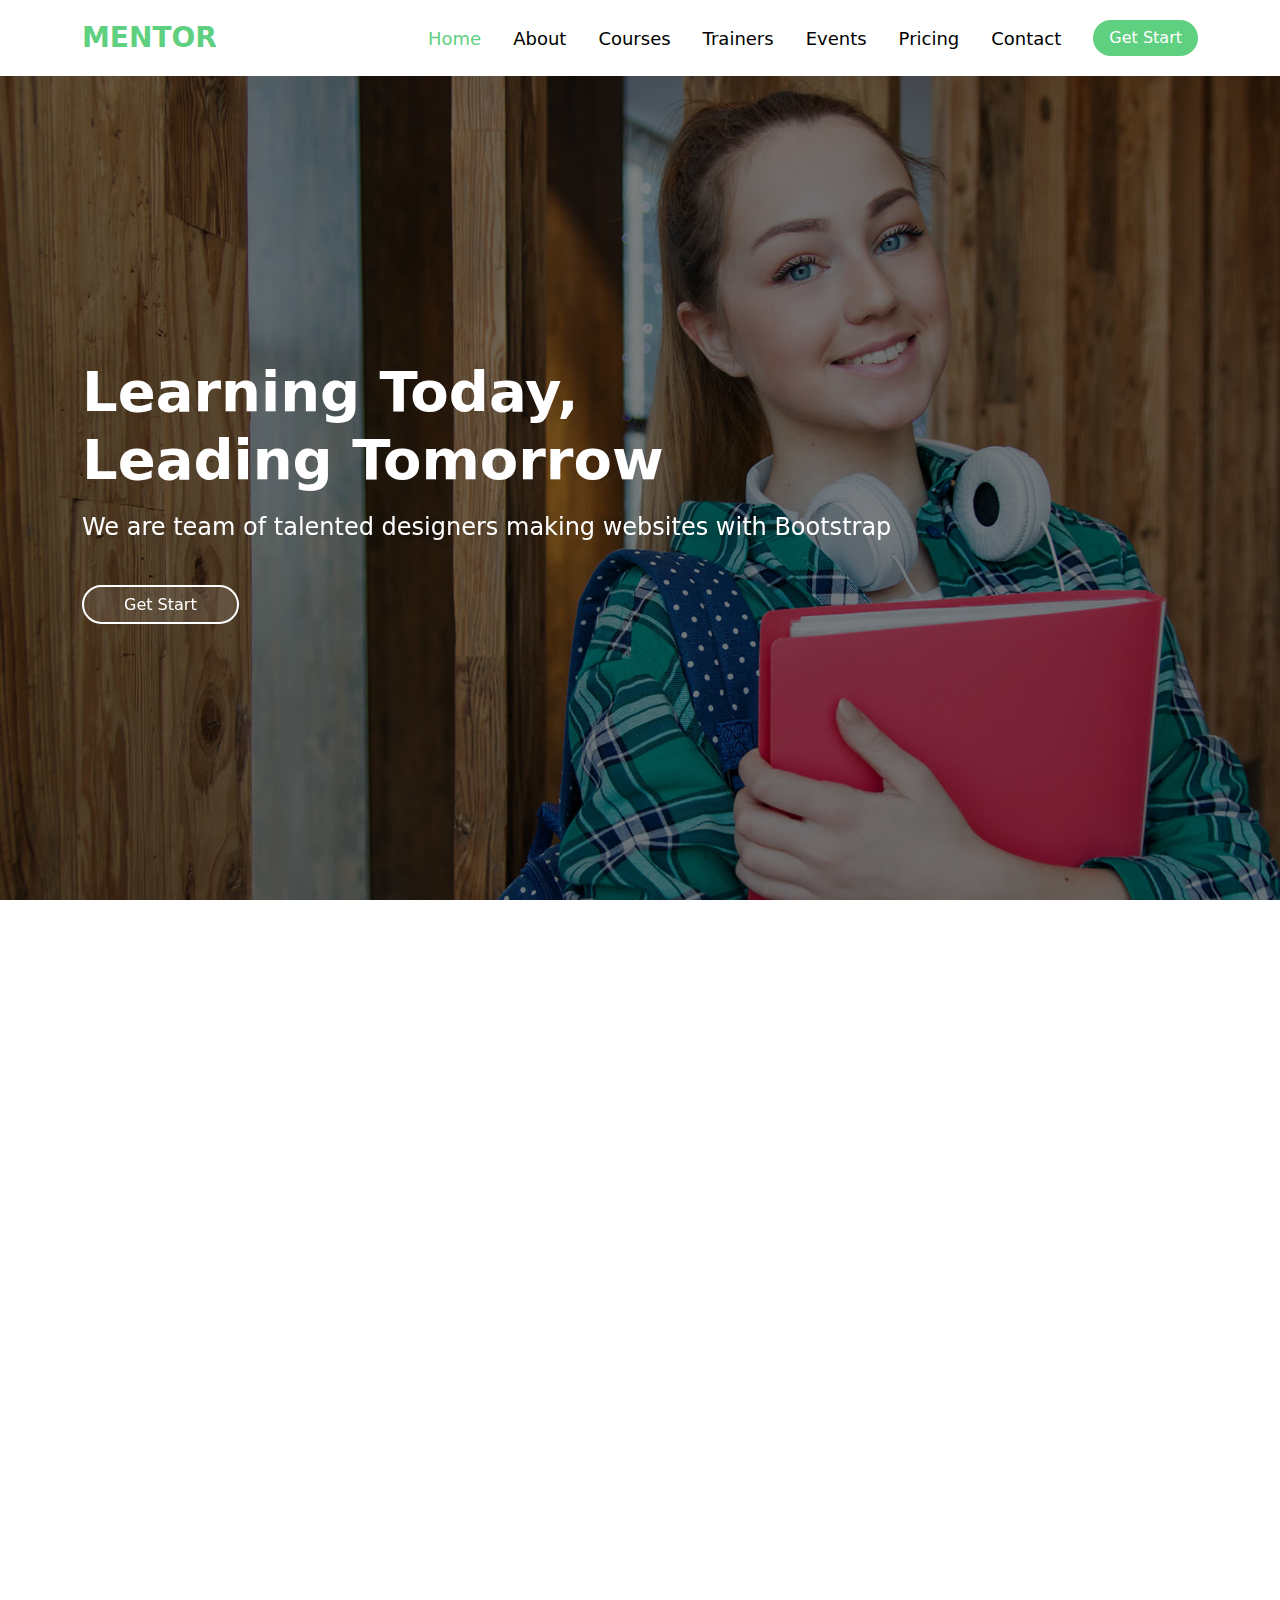
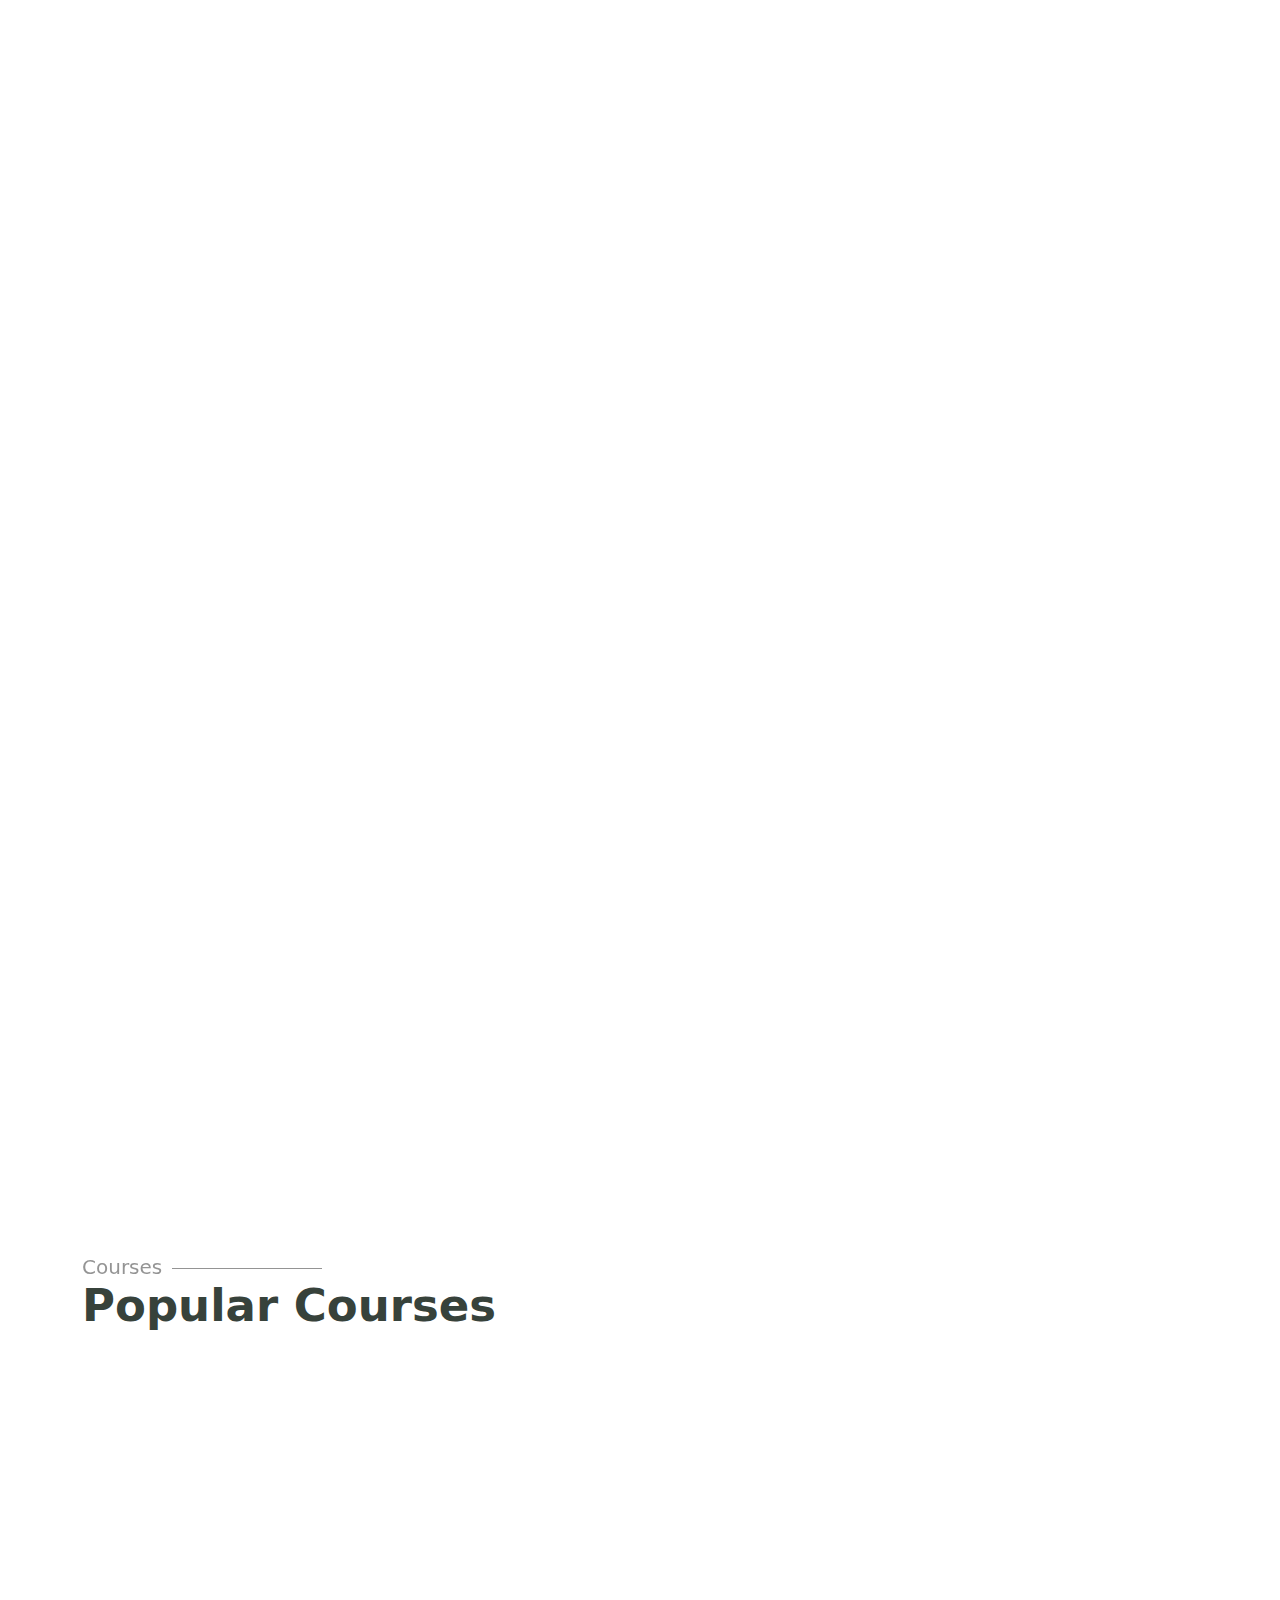
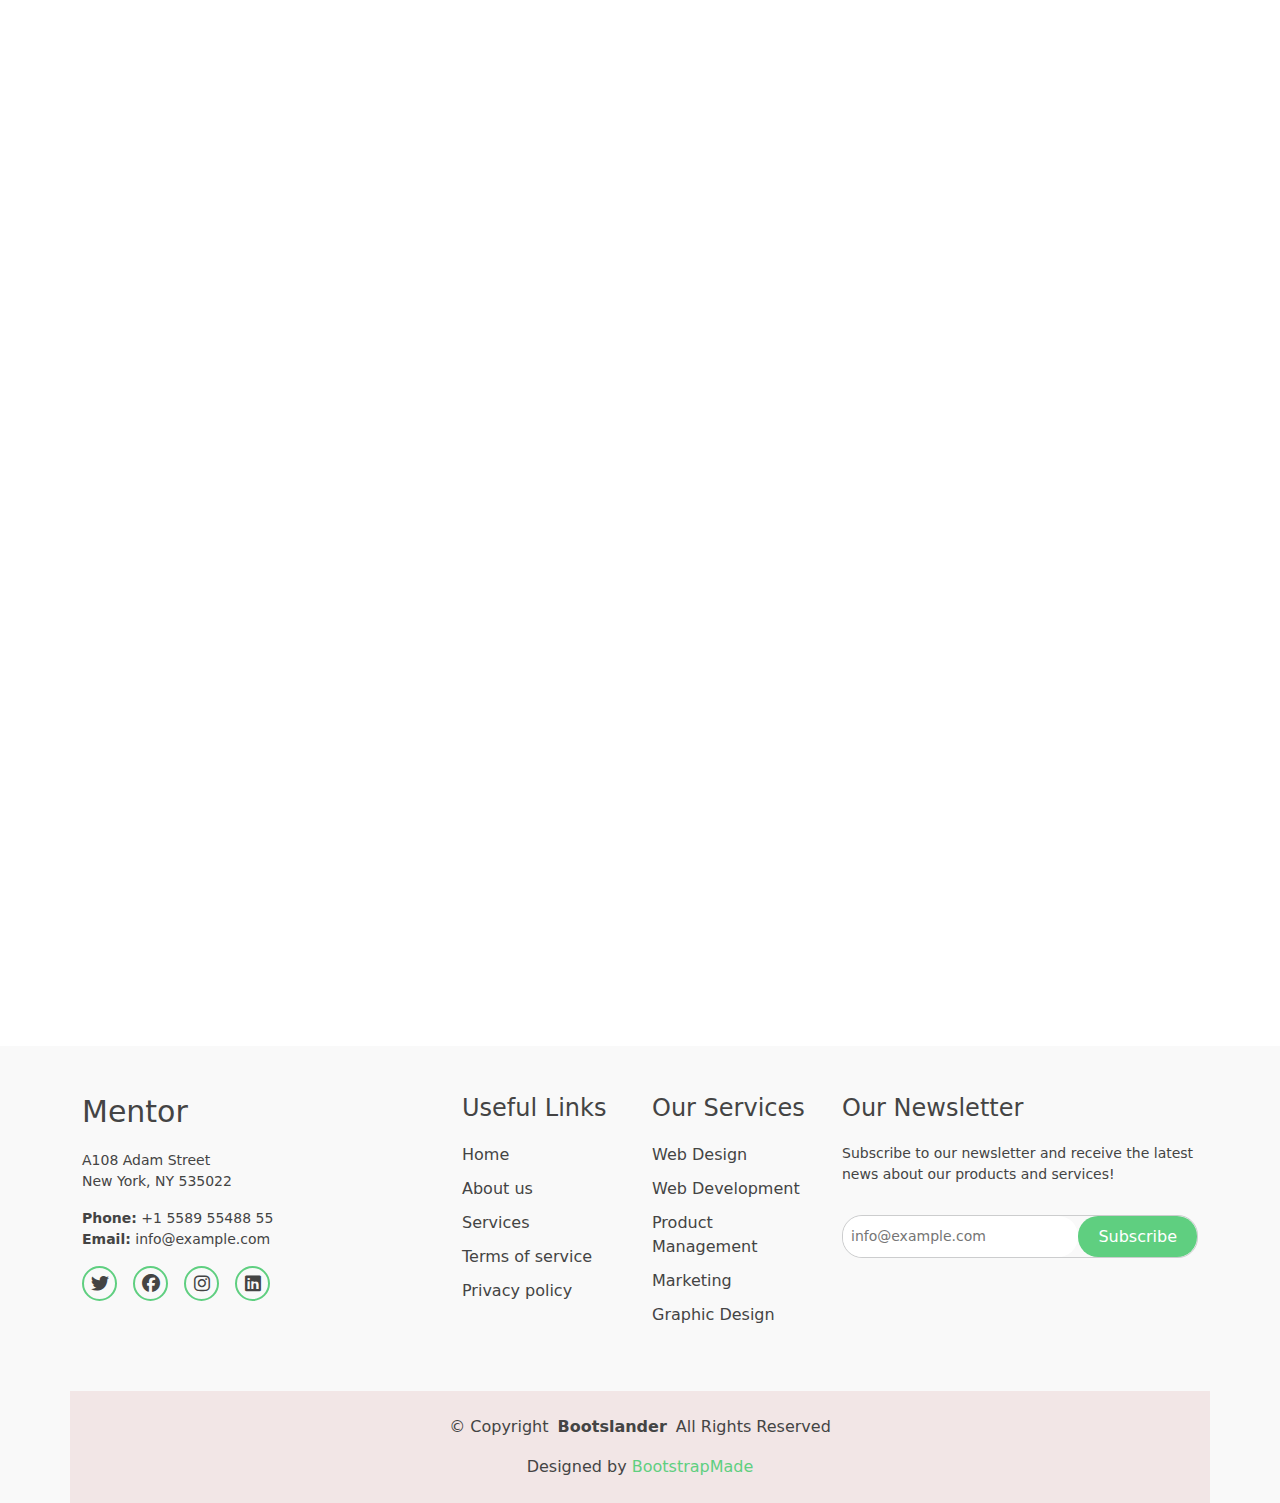
<file: index.html>
<!DOCTYPE html>
<html lang="en">

<head>
    <meta charset="UTF-8">
    <meta name="viewport" content="width=device-width, initial-scale=1.0">
    <meta name="author" content="AbdElwahed">
    <meta name="keywords" content="HTML, CSS, Bootstrap, Landing Page">
    <meta name="robots" content="index, follow">

    <!-- Favicon for most browsers -->
    <link rel="icon" type="image/png" sizes="32x32" href="img/favicon.png">
    <link rel="icon" type="image/png" sizes="16x16" href="img/favicon.png">

    <link rel="shortcut icon" href="img/favicon.png" type="image/png">


    <!-- Font Awsome -->
    <link rel="stylesheet" href="css/all.min.css">

    <!-- BootStrap -->
    <link rel="stylesheet" href="css/bootstrap.min.css">

    <!-- link Animation On Scroll -->
    <link rel="stylesheet" href="css/aos.css">

    <!-- My style -->
    <link rel="stylesheet" href="css/main.css">
    <link rel="stylesheet" href="css/index.css">
    <title>Mentor | Abd Elwahed </title>
</head>

<body>

    <!-- Nav I Write it With JS -->
    <nav class="navbar navbar-expand-lg fixed-top bg-white" id="nav"></nav>


    <main>
        <!-- Header Section -->
        <header class="vh-100">
            <div class="bg-hero h-100">
                <div class="container h-100">
                    <div class="d-flex gap-2 flex-column justify-content-center h-100 text-white">
                        <h2 class="display-4 fw-bold" data-aos="fade-up" data-aos-delay="100">
                            Learning Today,<br>Leading Tomorrow
                        </h2>
                        <p class="lead fs-4" data-aos="fade-up" data-aos-delay="200">
                            We are team of talented designers making websites with Bootstrap
                        </p>
                        <div class="mt-4" data-aos="fade-up" data-aos-delay="300">
                            <a href="courses.html" class="link-round">
                                Get Start
                            </a>
                        </div>
                    </div>
                </div>
            </div>
        </header>
        <!-- End Header Section -->


        <!-- About -->
        <section class="about">
            <div class="container py-5">
                <div class="row align-items-center g-4">
                    <div class="col-lg-6 order-1 order-lg-2" data-aos="fade-up" data-aos-delay="100">
                        <picture>
                            <img src="img/about.jpg" alt="img" class="img-fluid" />
                        </picture>
                    </div>
                    <div class="col-lg-6 order-2 order-lg-1" data-aos="fade-up" data-aos-delay="200">
                        <h3 class="h2 fw-bold mb-3">Voluptatem dignissimos provident quasi corporis</h3>
                        <p class="fst-italic">
                            Lorem ipsum dolor sit amet, consectetur adipiscing elit, sed do eiusmod tempor incididunt ut
                            labore et dolore
                            magna aliqua.
                        </p>
                        <ul>
                            <li>
                                <i class="fa fa-check circle-icon"></i>
                                <span>
                                    Ullamco laboris nisi ut aliquip ex ea commodo
                                    consequat.
                                </span>
                            </li>
                            <li>
                                <i class="fa fa-check circle-icon"></i>
                                <span>
                                    Duis aute irure dolor in reprehenderit in voluptate velit.
                                </span>
                            </li>
                            <li>
                                <i class="fa fa-check circle-icon"></i>
                                <span>
                                    Ullamco laboris nisi ut aliquip ex ea commodo consequat. Duis aute irure dolor
                                    in reprehenderit in voluptate trideta storacalaperda mastiro dolore eu fugiat
                                    nulla pariatur.
                                </span>
                            </li>
                        </ul>

                        <a href="#" class="btn link-round text-white d-flex align-items-center gap-2">
                            <span>Read Me</span>
                            <i class="fa-solid fa-arrow-right"></i>
                        </a>
                    </div>
                </div>
            </div>
        </section>

        <section class="counter" data-aos="fade-up" data-aos-delay="100">
            <div class="container py-4">
                <div class="row g-4">
                    <div class="col-lg-3 col-md-6 ">
                        <div class="text-center purecounter">
                            <span>1232</span>
                            <p>Students</p>
                        </div>
                    </div>
                    <div class="col-lg-3 col-md-6">
                        <div class="text-center purecounter">
                            <span>64</span>
                            <p>Courses</p>
                        </div>
                    </div>
                    <div class="col-lg-3 col-md-6">
                        <div class="text-center purecounter">
                            <span>42</span>
                            <p>Events</p>
                        </div>
                    </div>
                    <div class="col-lg-3 col-md-6">
                        <div class="text-center purecounter">
                            <span>24</span>
                            <p>Trainers</p>
                        </div>
                    </div>
                </div>
            </div>
        </section>
        <!-- End About -->


        <!-- Why Choose Our Products -->
        <section class="card-section">
            <div class="container py-5">

                <div class="row align-items-center g-4">
                    <div class="col-lg-4" data-aos="fade-up" data-aos-delay="100">
                        <div class="why">
                            <h3 class="h1 pb-3">Why Choose Our Products?</h3>
                            <p>
                                Lorem ipsum dolor sit amet, consectetur adipiscing elit, sed do eiusmod tempor
                                incididunt ut labore et dolore magna aliqua. Duis aute irure dolor in reprehenderit
                                Asperiores dolores sed et. Tenetur quia eos. Autem tempore quibusdam vel necessitatibus
                                optio ad corporis.
                            </p>
                            <div class="d-flex align-items-center justify-content-center pt-4">
                                <a href="#" class="btn link-round d-flex align-items-center gap-2">
                                    <span>Learn More</span>
                                </a>
                            </div>
                        </div>
                    </div>

                    <div class="col-lg-8">
                        <div class="row gy-4 " data-aos="fade-up" data-aos-delay="200">

                            <div class="col-xl-4">
                                <div class="icon-box d-flex flex-column justify-content-center align-items-center">
                                    <i class="far fa-clipboard circle-icon"></i>
                                    <h4>Corporis voluptates officia eiusmod</h4>
                                    <p>Consequuntur sunt aut quasi enim aliquam quae harum pariatur laboris nisi ut
                                        aliquip</p>
                                </div>
                            </div>

                            <div class="col-xl-4 " data-aos="fade-up" data-aos-delay="300">
                                <div class="icon-box d-flex flex-column justify-content-center align-items-center">
                                    <i class="far fa-gem circle-icon"></i>
                                    <h4>Ullamco laboris ladore pan</h4>
                                    <p>Excepteur sint occaecat cupidatat non proident, sunt in culpa qui officia
                                        deserunt</p>
                                </div>
                            </div>

                            <div class="col-xl-4 " data-aos="fade-up" data-aos-delay="400">
                                <div class="icon-box d-flex flex-column justify-content-center align-items-center">
                                    <i class="far fa-inboxes circle-icon"></i>
                                    <h4>Labore consequatur incidid dolore</h4>
                                    <p>Aut suscipit aut cum nemo deleniti aut omnis. Doloribus ut maiores omnis facere
                                    </p>
                                </div>
                            </div>

                        </div>
                    </div>
                </div>

            </div>
        </section>
        <!-- End This section -->

        <!-- Some Links -->
        <section class="container p-5">
            <div class="row py-5">
                <div class="col-lg-3 col-sm-6 g-4" data-aos="fade-up">
                    <a href="#" class="text-decoration-none">
                        <div class="d-flex align-content-center px-3 py-4 rounded-1 gap-2 card-style">
                            <i class="fa fa-eye fs-3 my-auto text-warning fw-light"></i>
                            <h2 class="h5 m-0 ">Lorem, ipsum dolor.</h2>
                        </div>
                    </a>
                </div>
                <div class="col-lg-3 col-sm-6 g-4" data-aos="fade-up">
                    <a href="#" class="text-decoration-none">
                        <div class="d-flex align-content-center px-3 py-4 rounded-1 gap-2 card-style">
                            <i class="fa-solid fa-infinity fs-3 my-auto text-info"></i>
                            <h2 class="h5 m-0 ">Lorem, ipsum dolor.</h2>
                        </div>
                    </a>
                </div>
                <div class="col-lg-3 col-sm-6 g-4" data-aos="fade-up">
                    <a href="#" class="text-decoration-none">
                        <div class="d-flex align-content-center px-3 py-4 rounded-1 gap-2 card-style">
                            <i class="fa fa-graduation-cap fs-3 my-auto text-danger "></i>
                            <h2 class="h5 m-0 ">Lorem, ipsum dolor.</h2>
                        </div>
                    </a>
                </div>
                <div class="col-lg-3 col-sm-6 g-4" data-aos="fade-up">
                    <a href="#" class="text-decoration-none">
                        <div class="d-flex align-content-center px-3 py-4 rounded-1 gap-2 card-style">
                            <i class="fa fa-person-breastfeeding fs-3 my-auto text-primary"></i>
                            <h2 class="h5 m-0 ">Lorem, ipsum dolor.</h2>
                        </div>
                    </a>
                </div>
                <div class="col-lg-3 col-sm-6 g-4" data-aos="fade-up">
                    <a href="#" class="text-decoration-none">
                        <div class="d-flex align-content-center px-3 py-4 rounded-1 gap-2 card-style">
                            <i class="fa fa-repeat fs-3 my-auto text-info "></i>
                            <h2 class="h5 m-0 ">Lorem, ipsum dolor.</h2>
                        </div>
                    </a>
                </div>
                <div class="col-lg-3 col-sm-6 g-4" data-aos="fade-up">
                    <a href="#" class="text-decoration-none">
                        <div class="d-flex align-content-center px-3 py-4 rounded-1 gap-2 card-style">
                            <i class="fa fa-star fs-3 my-auto text-warning-emphasis"></i>
                            <h2 class="h5 m-0 ">Lorem, ipsum dolor.</h2>
                        </div>
                    </a>
                </div>
                <div class="col-lg-3 col-sm-6 g-4" data-aos="fade-up">
                    <a href="#" class="text-decoration-none">
                        <div class="d-flex align-content-center px-3 py-4 rounded-1 gap-2 card-style">
                            <i class="fa fa-diamond-turn-right fs-3 my-auto text-secondary"></i>
                            <h2 class="h5 m-0 ">Lorem, ipsum dolor.</h2>
                        </div>
                    </a>
                </div>
                <div class="col-lg-3 col-sm-6 g-4" data-aos="fade-up">
                    <a href="#" class="text-decoration-none">
                        <div class="d-flex align-content-center px-3 py-4 rounded-1 gap-2 card-style">
                            <i class="fa fa-video-camera fs-3 my-auto "></i>
                            <h2 class="h5 m-0 ">Lorem, ipsum dolor.</h2>
                        </div>
                    </a>
                </div>
                <div class="col-lg-3 col-sm-6 g-4" data-aos="fade-up">
                    <a href="#" class="text-decoration-none">
                        <div class="d-flex align-content-center px-3 py-4 rounded-1 gap-2 card-style">
                            <i class="fa fa-terminal fs-3 my-auto text-danger"></i>
                            <h2 class="h5 m-0 ">Lorem, ipsum dolor.</h2>
                        </div>
                    </a>
                </div>
                <div class="col-lg-3 col-sm-6 g-4" data-aos="fade-up">
                    <a href="#" class="text-decoration-none">
                        <div class="d-flex align-content-center px-3 py-4 rounded-1 gap-2 card-style">
                            <i class="fa fa-basketball fs-3 my-auto text-success"></i>
                            <h2 class="h5 m-0 ">Lorem, ipsum dolor.</h2>
                        </div>
                    </a>
                </div>
                <div class="col-lg-3 col-sm-6 g-4" data-aos="fade-up">
                    <a href="#" class="text-decoration-none">
                        <div class="d-flex align-content-center px-3 py-4 rounded-1 gap-2 card-style">
                            <i class="fa fa-wave-square fs-3 my-auto text-warning "></i>
                            <h2 class="h5 m-0 ">Lorem, ipsum dolor.</h2>
                        </div>
                    </a>
                </div>
                <div class="col-lg-3 col-sm-6 g-4" data-aos="fade-up">
                    <a href="#" class="text-decoration-none">
                        <div class="d-flex align-content-center px-3 py-4 rounded-1 gap-2 card-style">
                            <i class="fa fa-sun fs-3 my-auto text-danger fw-light"></i>
                            <h2 class="h5 m-0 ">Lorem, ipsum dolor.</h2>
                        </div>
                    </a>
                </div>
            </div>
        </section>
        <!-- End Some Links -->

        <!-- Start Courses -->
        <section class="courses-details">
            <div class="container">

                <div class="title-courses">
                    <h3>Courses</h3>
                    <h2>Popular Courses</h2>
                </div>


                <div class="row g-4 py-5">
                    <div class="col-lg-4 col-md-6">
                        <div class="card" data-aos="zoom-in" data-aos-delay="100">
                            <picture>
                                <img src="img/course-1.jpg" alt="img" class="img-fluid" />
                            </picture>
                            <div class="card-body">
                                <div class="card-info mb-2 d-flex align-items-center justify-content-between">
                                    <p class="m-0">Web Development</p>
                                    <span>$169</span>
                                </div>
                                <a href="courses-details.html">
                                    Website Design
                                </a>
                                <p class="mt-2 mb-0">
                                    Et architecto provident deleniti facere repellat nobis iste. Id facere quia quae
                                    dolores dolorem tempore.
                                </p>
                            </div>
                            <div class="card-footer d-flex align-items-center justify-content-between">
                                <div>
                                    <img src="img/team/team-1.jpg" alt="#">
                                    <a href="#">Antonio</a>
                                </div>
                                <div class="d-flex align-items-center justify-content-center gap-3 icon-card">
                                    <div>
                                        <i class="far fa-user"></i>
                                        <span>50</span>
                                    </div>
                                    <div>
                                        <i class="far fa-heart"></i>
                                        <span>50</span>
                                    </div>
                                </div>
                            </div>
                        </div>
                    </div>
                    <div class="col-lg-4 col-md-6">
                        <div class="card" data-aos="zoom-in" data-aos-delay="300">
                            <picture>
                                <img src="img/course-2.jpg" alt="img" class="img-fluid" />
                            </picture>
                            <div class="card-body">
                                <div class="card-info mb-2 d-flex align-items-center justify-content-between">
                                    <p class="m-0">Marketing</p>
                                    <span>$250</span>
                                </div>
                                <a href="courses-details.html">
                                    Search Engine Optimization
                                </a>
                                <p class="mt-2 mb-0">
                                    Et architecto provident deleniti facere repellat nobis iste. Id facere quia quae
                                    dolores dolorem tempore.
                                </p>
                            </div>
                            <div class="card-footer d-flex align-items-center justify-content-between">
                                <div>
                                    <img src="img/team/team-2.jpg" alt="#">
                                    <a href="#">Lana</a>
                                </div>
                                <div class="d-flex align-items-center justify-content-center gap-3 icon-card">
                                    <div>
                                        <i class="far fa-user"></i>
                                        <span>53</span>
                                    </div>
                                    <div>
                                        <i class="far fa-heart"></i>
                                        <span>42</span>
                                    </div>
                                </div>
                            </div>
                        </div>
                    </div>
                    <div class="col-lg-4 col-md-6">
                        <div class="card" data-aos="zoom-in" data-aos-delay="500">
                            <picture>
                                <img src="img/course-3.jpg" alt="img" class="img-fluid" />
                            </picture>
                            <div class="card-body">
                                <div class="card-info mb-2 d-flex align-items-center justify-content-between">
                                    <p class="m-0">Content</p>
                                    <span>$180</span>
                                </div>
                                <a href="courses-details.html">
                                    Copywriting
                                </a>
                                <p class="mt-2 mb-0">
                                    Et architecto provident deleniti facere repellat nobis iste. Id facere quia quae
                                    dolores dolorem tempore.
                                </p>
                            </div>
                            <div class="card-footer d-flex align-items-center justify-content-between">
                                <div>
                                    <img src="img/team/team-3.jpg" alt="#">
                                    <a href="#">Brandon</a>
                                </div>
                                <div class="d-flex align-items-center justify-content-center gap-3 icon-card">
                                    <div>
                                        <i class="far fa-user"></i>
                                        <span>15</span>
                                    </div>
                                    <div>
                                        <i class="far fa-heart"></i>
                                        <span>7</span>
                                    </div>
                                </div>
                            </div>
                        </div>
                    </div>
                </div>
            </div>
        </section>
        <!-- End Courses -->

        <!-- Team -->
        <section class="team">
            <div class="container">
                <div class="row g-4 py-5">
                    <div class="col-lg-4 col-md-6" data-aos="fade-up" data-aos-delay="100">
                        <div class="person-team">
                            <div class="img-person">
                                <img src="img/trainers/trainer-1.jpg" alt="img">
                            </div>
                            <div class="d-flex align-items-center justify-content-center flex-column px-1 py-4">
                                <h5>Walter White</h5>
                                <span>Web Development</span>
                                <p>Magni qui quod omnis unde et eos fuga et exercitationem. Odio veritatis perspiciatis
                                    quaerat qui aut aut aut</p>

                                <ul class="d-flex align-items-center gap-2">
                                    <li>
                                        <a href="#" title="#">
                                            <i class="fab fa-facebook"></i>
                                        </a>
                                    </li>
                                    <li>
                                        <a href="#" title="#">
                                            <i class="fab fa-twitter"></i>
                                        </a>
                                    </li>
                                    <li>
                                        <a href="#" title="#">
                                            <i class="fab fa-instagram"></i>
                                        </a>
                                    </li>
                                    <li>
                                        <a href="#" title="#">
                                            <i class="fab fa-linkedin"></i>
                                        </a>
                                    </li>
                                </ul>
                            </div>
                        </div>
                    </div>
                    <div class="col-lg-4 col-md-6" data-aos="fade-up" data-aos-delay="200">
                        <div class="person-team">
                            <div class="img-person">
                                <img src="img/trainers/trainer-2.jpg" alt="img">
                            </div>
                            <div class="d-flex align-items-center justify-content-center flex-column px-1 py-4">
                                <h5>Sarah Jhinson</h5>
                                <span>Marketing</span>
                                <p>Repellat fugiat adipisci nemo illum nesciunt voluptas repellendus. In architecto
                                    rerum rerum temporibus</p>

                                <ul class="d-flex align-items-center gap-2">
                                    <li>
                                        <a href="#" title="#">
                                            <i class="fab fa-facebook"></i>
                                        </a>
                                    </li>
                                    <li>
                                        <a href="#" title="#">
                                            <i class="fab fa-twitter"></i>
                                        </a>
                                    </li>
                                    <li>
                                        <a href="#" title="#">
                                            <i class="fab fa-instagram"></i>
                                        </a>
                                    </li>
                                    <li>
                                        <a href="#" title="#">
                                            <i class="fab fa-linkedin"></i>
                                        </a>
                                    </li>
                                </ul>
                            </div>
                        </div>
                    </div>
                    <div class="col-lg-4 col-md-6" data-aos="fade-up" data-aos-delay="300">
                        <div class="person-team">
                            <div class="img-person">
                                <img src="img/trainers/trainer-3.jpg" alt="img">
                            </div>
                            <div class="d-flex align-items-center justify-content-center flex-column px-1 py-4">
                                <h5>William Anderson</h5>
                                <span>Content</span>
                                <p>Voluptas necessitatibus occaecati quia. Earum totam consequuntur qui porro et laborum
                                    toro des clara</p>

                                <ul class="d-flex align-items-center gap-2">
                                    <li>
                                        <a href="#" title="#">
                                            <i class="fab fa-facebook"></i>
                                        </a>
                                    </li>
                                    <li>
                                        <a href="#" title="#">
                                            <i class="fab fa-twitter"></i>
                                        </a>
                                    </li>
                                    <li>
                                        <a href="#" title="#">
                                            <i class="fab fa-instagram"></i>
                                        </a>
                                    </li>
                                    <li>
                                        <a href="#" title="#">
                                            <i class="fab fa-linkedin"></i>
                                        </a>
                                    </li>
                                </ul>
                            </div>
                        </div>
                    </div>
                </div>
            </div>
        </section>
        <!-- End Team -->
    </main>


    <!-- Footer I Write it With JS -->
    <footer id="footer"></footer>



    <!-- Bootstrap -->
    <script src="js/bootstrap.bundle.min.js"></script>

    <!-- Animation scroll -->
    <script src="js/aos.js"></script>

    <!-- My JS -->
    <script src="js/main.js"></script>

    <script>
        document.getElementById("index").classList.add("active");
    </script>

</body>

</html>
</file>
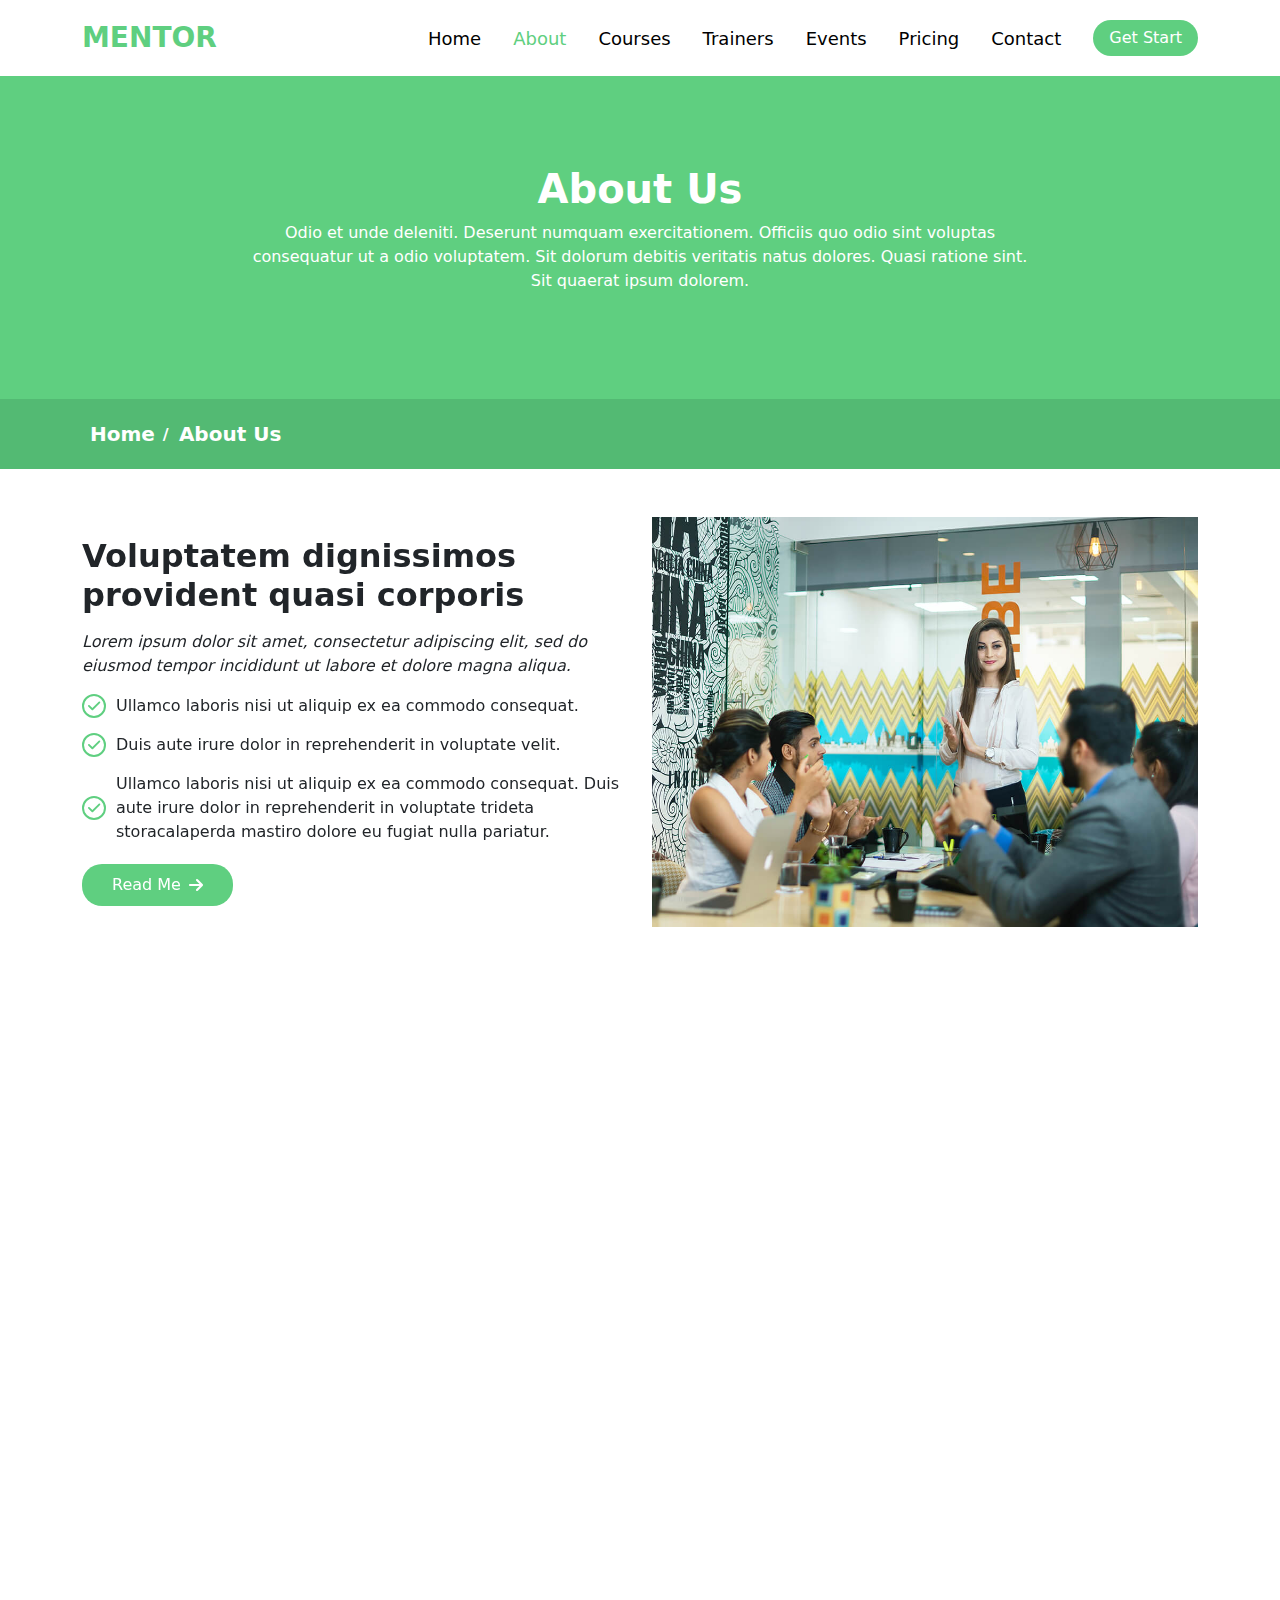
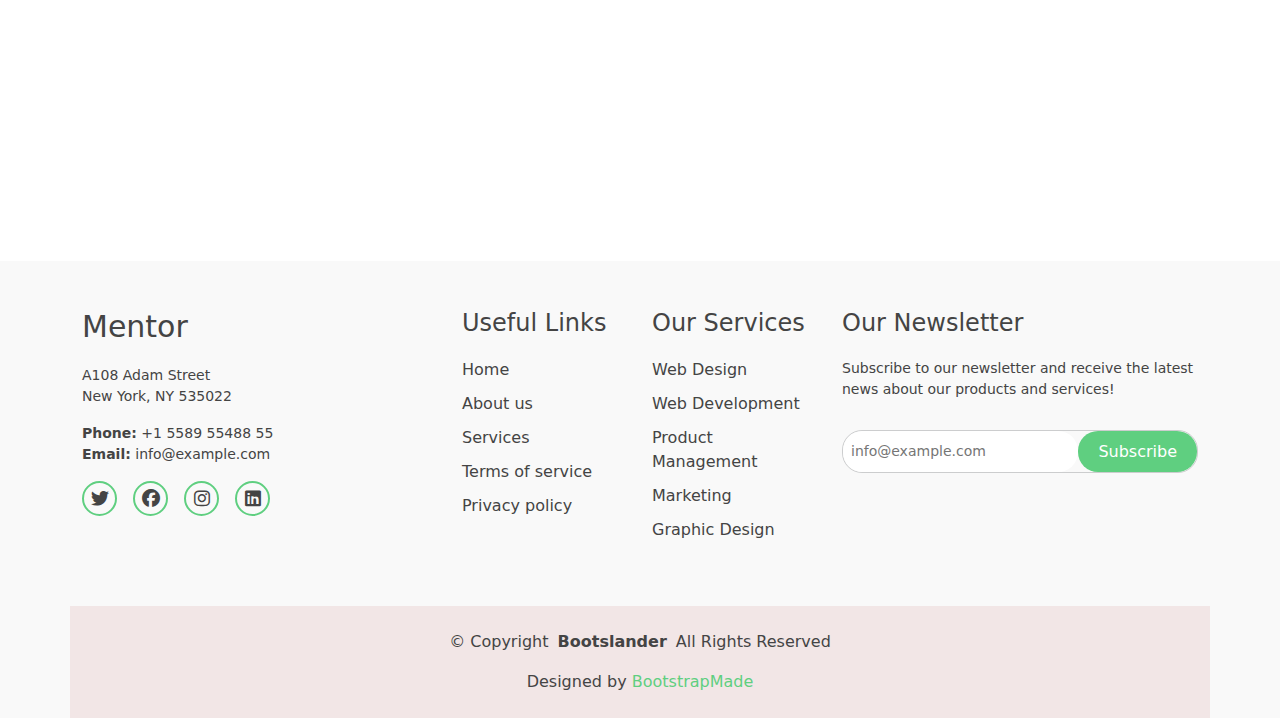
<file: about.html>
<!DOCTYPE html>
<html lang="en">

<head>
    <meta charset="UTF-8">
    <meta name="viewport" content="width=device-width, initial-scale=1.0">
    <meta name="author" content="AbdElwahed">
    <meta name="keywords" content="HTML, CSS, Bootstrap, Landing Page">
    <meta name="robots" content="index, follow">

    <!-- Favicon for most browsers -->
    <link rel="icon" type="image/png" sizes="32x32" href="img/favicon.png">
    <link rel="icon" type="image/png" sizes="16x16" href="img/favicon.png">

    <link rel="shortcut icon" href="img/favicon.png" type="image/png">


    <!-- Font Awsome -->
    <link rel="stylesheet" href="css/all.min.css">

    <!-- BootStrap -->
    <link rel="stylesheet" href="css/bootstrap.min.css">

    <!-- link Animation On Scroll -->
    <link rel="stylesheet" href="css/aos.css">

    <!-- My style -->
    <link rel="stylesheet" href="css/main.css">
    <link rel="stylesheet" href="css/heading-without-index.css">
    <link rel="stylesheet" href="css/about.css">
    <title>Mentor | About | Abd Elwahed </title>
</head>

<body>

    <!-- Nav I Write it With JS -->
    <nav class="navbar navbar-expand-lg fixed-top bg-white" id="nav"></nav>

    <main>

        <!-- Start Head -->
        <section class="head" id="head"></section>
        <!-- End Head -->


        <!-- About -->
        <section class="about">
            <div class="container py-5">
                <div class="row align-items-center g-4">
                    <div class="col-lg-6 order-1 order-lg-2" data-aos="fade-up" data-aos-delay="100">
                        <picture>
                            <img src="img/about-2.jpg" alt="img" class="img-fluid" />
                        </picture>
                    </div>
                    <div class="col-lg-6 order-2 order-lg-1" data-aos="fade-up" data-aos-delay="200">
                        <h3 class="h2 fw-bold mb-3">Voluptatem dignissimos provident quasi corporis</h3>
                        <p class="fst-italic">
                            Lorem ipsum dolor sit amet, consectetur adipiscing elit, sed do eiusmod tempor incididunt ut
                            labore et dolore
                            magna aliqua.
                        </p>
                        <ul>
                            <li>
                                <i class="fa fa-check circle-icon"></i>
                                <span>
                                    Ullamco laboris nisi ut aliquip ex ea commodo
                                    consequat.
                                </span>
                            </li>
                            <li>
                                <i class="fa fa-check circle-icon"></i>
                                <span>
                                    Duis aute irure dolor in reprehenderit in voluptate velit.
                                </span>
                            </li>
                            <li>
                                <i class="fa fa-check circle-icon"></i>
                                <span>
                                    Ullamco laboris nisi ut aliquip ex ea commodo consequat. Duis aute irure dolor
                                    in reprehenderit in voluptate trideta storacalaperda mastiro dolore eu fugiat
                                    nulla pariatur.
                                </span>
                            </li>
                        </ul>

                        <a href="#" class="btn link-round text-white d-flex align-items-center gap-2">
                            <span>Read Me</span>
                            <i class="fa-solid fa-arrow-right"></i>
                        </a>
                    </div>
                </div>
            </div>
        </section>

        <section class="counter" data-aos="fade-up" data-aos-delay="100">
            <div class="container py-4">
                <div class="row g-4">
                    <div class="col-lg-3 col-md-6 ">
                        <div class="text-center purecounter">
                            <span>1232</span>
                            <p>Students</p>
                        </div>
                    </div>
                    <div class="col-lg-3 col-md-6">
                        <div class="text-center purecounter">
                            <span>64</span>
                            <p>Courses</p>
                        </div>
                    </div>
                    <div class="col-lg-3 col-md-6">
                        <div class="text-center purecounter">
                            <span>42</span>
                            <p>Events</p>
                        </div>
                    </div>
                    <div class="col-lg-3 col-md-6">
                        <div class="text-center purecounter">
                            <span>24</span>
                            <p>Trainers</p>
                        </div>
                    </div>
                </div>
            </div>
        </section>
        <!-- End About -->


        <!-- Testimonials -->

        <section>
            <div class="container py-5">
                <div class="title-Testimonial" data-aos="fade-up" data-aos-delay="100">
                    <h3>Testimonials</h3>
                    <h2>What are they saying</h2>
                </div>

                <div id="carouselExampleSlidesOnly" class="carousel slide mt-5 pt-5" data-bs-ride="carousel"
                    data-bs-pause="false" data-aos="fade-up" data-aos-delay="300">
                    <div class="carousel-inner">
                        <div class="carousel-item active">
                            <div class="row g-4">
                                <div class="col-lg-6">
                                    <div class="testimonial-item">
                                        <img src="img/testimonials/testimonials-3.jpg" class="testimonial-img" alt="">
                                        <h3>Jena Karlis</h3>
                                        <h4>Store Owner</h4>
                                        <div class="d-flex align-items-center flex-row gap-1 text-warning mb-2">
                                            <i class="fa fa-star"></i><i class="fa fa-star"></i><i
                                                class="fa fa-star"></i><i class="fa fa-star"></i><i
                                                class="fa fa-star"></i>
                                        </div>
                                        <p>
                                            <i class="fa fa-quote-left quote-icon-left"></i>
                                            <span>Enim nisi quem export duis labore cillum quae magna enim sint quorum
                                                nulla
                                                quem veniam duis minim tempor labore quem eram duis noster aute amet
                                                eram fore
                                                quis sint minim.</span>
                                            <i class="fa fa-quote-right quote-icon-right"></i>
                                        </p>
                                    </div>
                                </div>
                                <div class="col-lg-6">
                                    <div class="testimonial-item">
                                        <img src="img/testimonials/testimonials-2.jpg" class="testimonial-img" alt="">
                                        <h3>Jena Karlis</h3>
                                        <h4>Store Owner</h4>
                                        <div class="d-flex align-items-center flex-row gap-1 text-warning mb-2">
                                            <i class="fa fa-star"></i><i class="fa fa-star"></i><i
                                                class="fa fa-star"></i><i class="fa fa-star"></i><i
                                                class="fa fa-star"></i>
                                        </div>
                                        <p>
                                            <i class="fa fa-quote-left quote-icon-left"></i>
                                            <span>Enim nisi quem export duis labore cillum quae magna enim sint quorum
                                                nulla
                                                quem veniam duis minim tempor labore quem eram duis noster aute amet
                                                eram fore
                                                quis sint minim.</span>
                                            <i class="fa fa-quote-right quote-icon-right"></i>
                                        </p>
                                    </div>
                                </div>
                            </div>
                        </div>
                        <div class="carousel-item">
                            <div class="row g-4">
                                <div class="col-lg-6">
                                    <div class="testimonial-item">
                                        <img src="img/testimonials/testimonials-1.jpg" class="testimonial-img" alt="">
                                        <h3>Michal Mossa</h3>
                                        <h4>Programmer</h4>
                                        <div class="d-flex align-items-center flex-row gap-1 text-warning mb-2">
                                            <i class="fa fa-star"></i><i class="fa fa-star"></i><i
                                                class="fa fa-star"></i><i class="fa fa-star"></i><i
                                                class="fa fa-star"></i>
                                        </div>
                                        <p>
                                            <i class="fa fa-quote-left quote-icon-left"></i>
                                            <span>Enim nisi quem export duis labore cillum quae magna enim sint quorum
                                                nulla
                                                quem veniam duis minim tempor labore quem eram duis noster aute amet
                                                eram fore
                                                quis sint minim.</span>
                                            <i class="fa fa-quote-right quote-icon-right"></i>
                                        </p>
                                    </div>
                                </div>
                                <div class="col-lg-6">
                                    <div class="testimonial-item">
                                        <img src="img/testimonials/testimonials-4.jpg" class="testimonial-img" alt="">
                                        <h3>Lolens Daniel</h3>
                                        <h4>CEO & Founder</h4>
                                        <div class="d-flex align-items-center flex-row gap-1 text-warning mb-2">
                                            <i class="fa fa-star"></i><i class="fa fa-star"></i><i
                                                class="fa fa-star"></i><i class="fa fa-star"></i><i
                                                class="fa fa-star"></i>
                                        </div>
                                        <p>
                                            <i class="fa fa-quote-left quote-icon-left"></i>
                                            <span>Enim nisi quem export duis labore cillum quae magna enim sint quorum
                                                nulla
                                                quem veniam duis minim tempor labore quem eram duis noster aute amet
                                                eram fore
                                                quis sint minim.</span>
                                            <i class="fa fa-quote-right quote-icon-right"></i>
                                        </p>
                                    </div>
                                </div>
                            </div>
                        </div>
                        <div class="carousel-item">
                            <div class="row g-4">
                                <div class="col-lg-6">
                                    <div class="testimonial-item">
                                        <img src="img/testimonials/testimonials-5.jpg" class="testimonial-img" alt="">
                                        <h3>Ahmed Mohamed</h3>
                                        <h4>Markting</h4>
                                        <div class="d-flex align-items-center flex-row gap-1 text-warning mb-2">
                                            <i class="fa fa-star"></i><i class="fa fa-star"></i><i
                                                class="fa fa-star"></i><i class="fa fa-star"></i><i
                                                class="fa fa-star"></i>
                                        </div>
                                        <p>
                                            <i class="fa fa-quote-left quote-icon-left"></i>
                                            <span>Enim nisi quem export duis labore cillum quae magna enim sint quorum
                                                nulla
                                                quem veniam duis minim tempor labore quem eram duis noster aute amet
                                                eram fore
                                                quis sint minim.</span>
                                            <i class="fa fa-quote-right quote-icon-right"></i>
                                        </p>
                                    </div>
                                </div>
                                <div class="col-lg-6">
                                    <div class="testimonial-item">
                                        <img src="img/team/team-4.jpg" class="testimonial-img" alt="">
                                        <h3>Jena Karlis</h3>
                                        <h4>Store Owner</h4>
                                        <div class="d-flex align-items-center flex-row gap-1 text-warning mb-2">
                                            <i class="fa fa-star"></i><i class="fa fa-star"></i><i
                                                class="fa fa-star"></i><i class="fa fa-star"></i><i
                                                class="fa fa-star"></i>
                                        </div>
                                        <p>
                                            <i class="fa fa-quote-left quote-icon-left"></i>
                                            <span>Enim nisi quem export duis labore cillum quae magna enim sint quorum
                                                nulla
                                                quem veniam duis minim tempor labore quem eram duis noster aute amet
                                                eram fore
                                                quis sint minim.</span>
                                            <i class="fa fa-quote-right quote-icon-right"></i>
                                        </p>
                                    </div>
                                </div>
                            </div>
                        </div>
                    </div>
                    <div class="carousel-indicators position-relative mt-3 mt-md-0">
                        <button type="button" data-bs-target="#carouselExampleSlidesOnly" data-bs-slide-to="0"
                            class="active" aria-current="true" aria-label="Slide 1"></button>
                        <button type="button" data-bs-target="#carouselExampleSlidesOnly" data-bs-slide-to="1"
                            aria-label="Slide 2"></button>
                        <button type="button" data-bs-target="#carouselExampleSlidesOnly" data-bs-slide-to="2"
                            aria-label="Slide 3"></button>
                    </div>
                </div>


            </div>
        </section>


    </main>

    <!-- Footer I Write it With JS -->
    <footer id="footer"></footer>



    <!-- Bootstrap -->
    <script src="js/bootstrap.bundle.min.js"></script>

    <!-- Animation scroll -->
    <script src="js/aos.js"></script>

    <!-- My JS -->
    <script src="js/main.js"></script>
    <script src="js/heading-without-index.js"></script>
    <script>
        document.getElementById("about").classList.add("active");
        writeNamePage("About Us");
    </script>


</body>

</html>
</file>
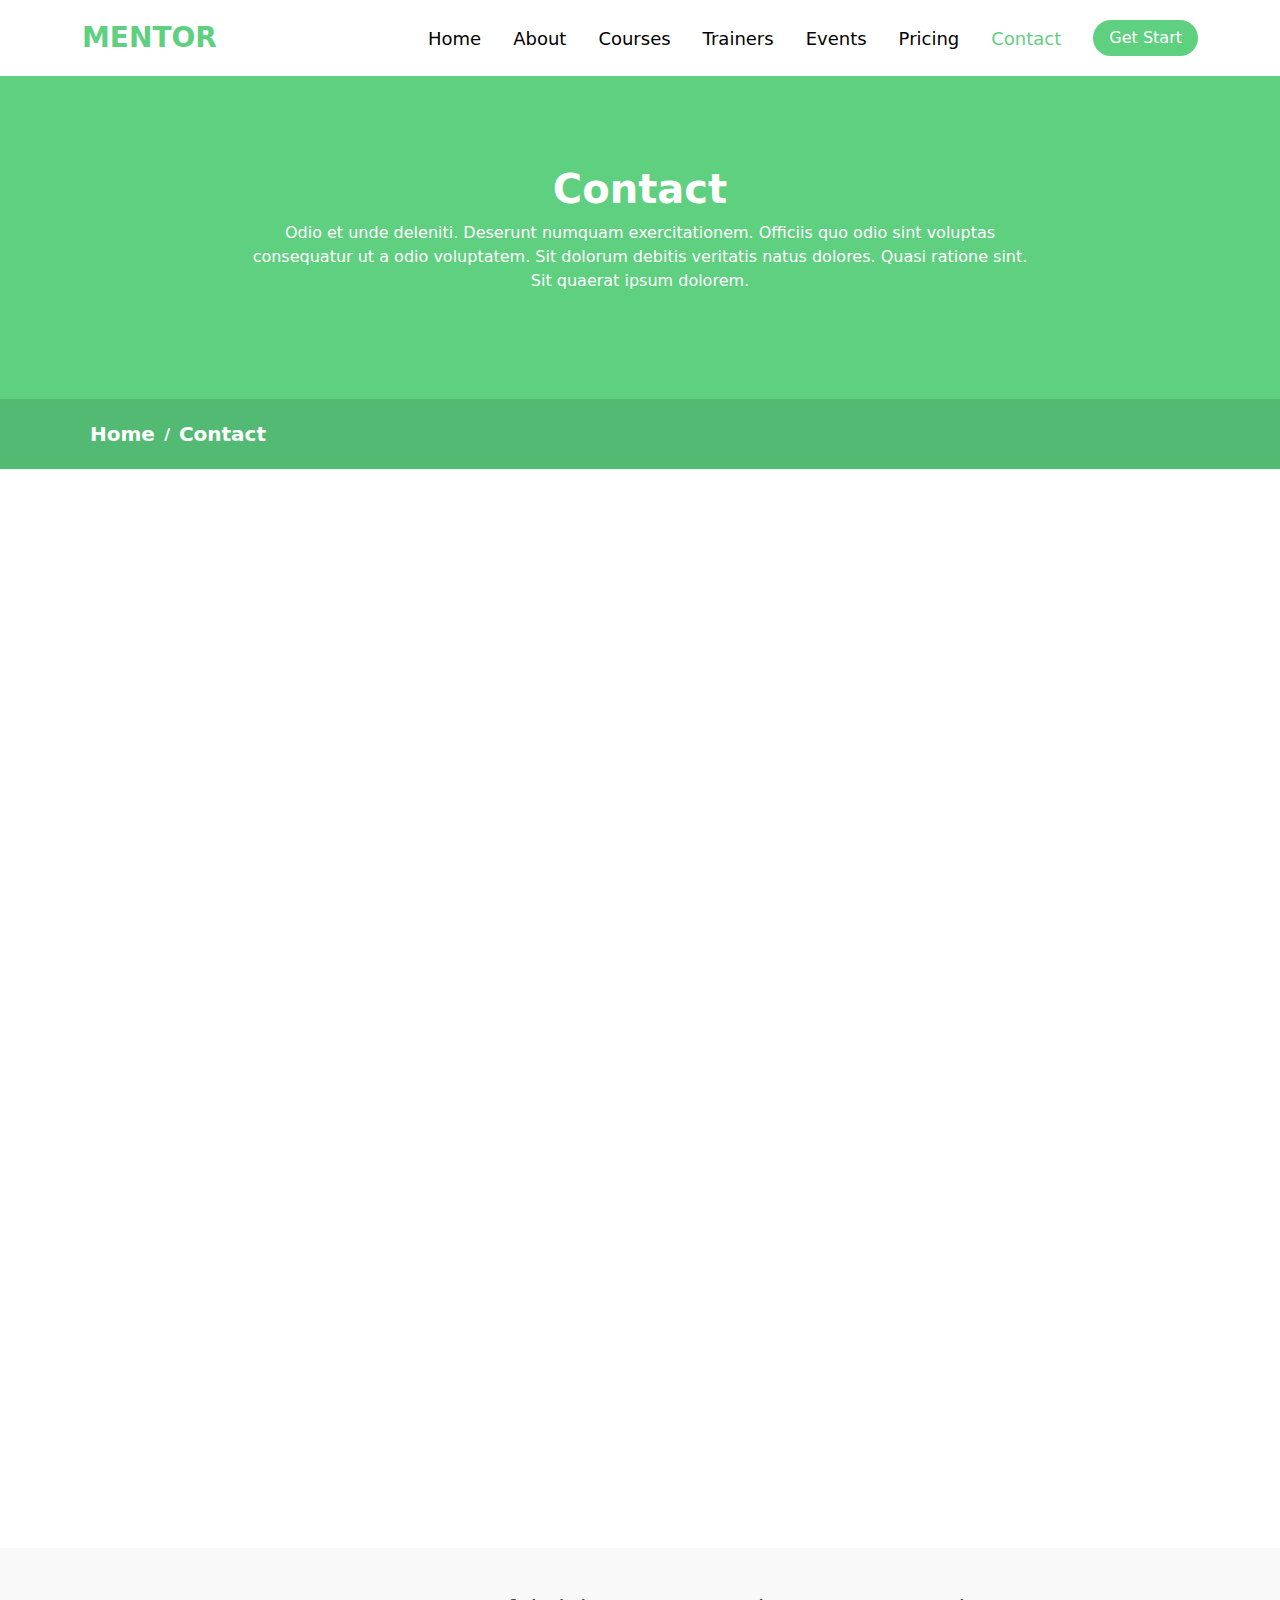
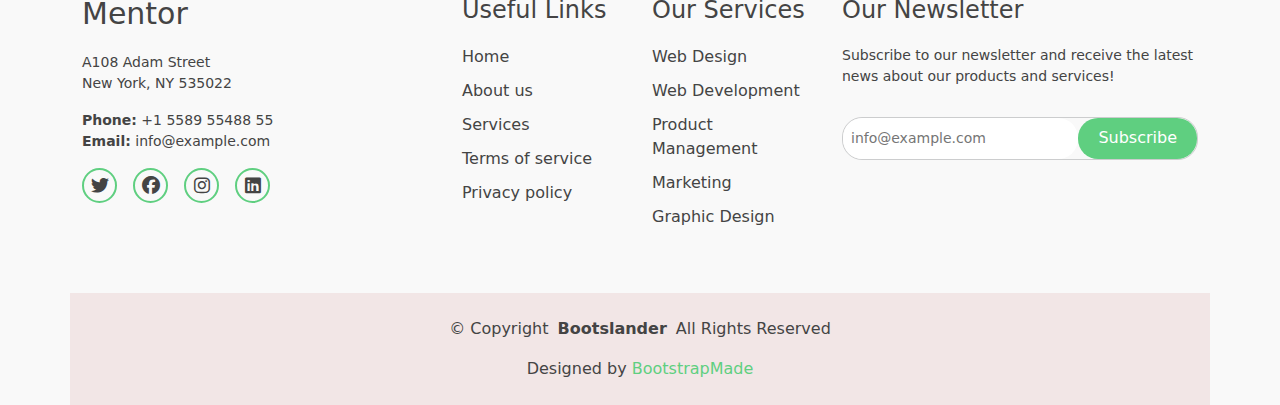
<file: contact.html>
<!DOCTYPE html>
<html lang="en">

<head>
    <meta charset="UTF-8">
    <meta name="viewport" content="width=device-width, initial-scale=1.0">
    <meta name="author" content="AbdElwahed">
    <meta name="keywords" content="HTML, CSS, Bootstrap, Landing Page">
    <meta name="robots" content="index, follow">

    <!-- Favicon for most browsers -->
    <link rel="icon" type="image/png" sizes="32x32" href="img/favicon.png">
    <link rel="icon" type="image/png" sizes="16x16" href="img/favicon.png">

    <link rel="shortcut icon" href="img/favicon.png" type="image/png">


    <!-- Font Awsome -->
    <link rel="stylesheet" href="css/all.min.css">

    <!-- BootStrap -->
    <link rel="stylesheet" href="css/bootstrap.min.css">

    <!-- link Animation On Scroll -->
    <link rel="stylesheet" href="css/aos.css">

    <!-- My style -->
    <link rel="stylesheet" href="css/main.css">
    <link rel="stylesheet" href="css/heading-without-index.css">
    <link rel="stylesheet" href="css/contact.css">
    <title>Mentor | Contact | Abd Elwahed </title>
</head>

<body>

    <!-- Nav I Write it With JS -->
    <nav class="navbar navbar-expand-lg fixed-top bg-white" id="nav"></nav>

    <main>

        <!-- Start Head -->
        <section class="head" id="head"></section>
        <!-- End Head -->

        <!-- Ifream Google Map -->
        <section>
            <div class="container py-5">
                <div style="width: 100%">
                    <iframe width="100%" height="600" frameborder="0" scrolling="no" marginheight="0" marginwidth="0"
                        src="https://maps.google.com/maps?width=100%25&amp;height=600&amp;hl=en&amp;q=time%20square+(My%20Business%20Name)&amp;t=&amp;z=14&amp;ie=UTF8&amp;iwloc=B&amp;output=embed">
                        <a href="https://www.gps.ie/collections/personal-trackers/">gps trackers</a>
                    </iframe>
                </div>
            </div>
        </section>
        <!-- Ifream Google Map -->

        <!-- Contact -->
        <section>
            <div class="container">
                <div class="row g-4 py-3">
                    <div class="col-lg-4">
                        <div class="info-item d-flex align-items-center gap-2 mb-4" data-aos="fade-up"
                            data-aos-delay="200">
                            <i class="far fa-location-dot circle-icon"></i>
                            <div>
                                <h6>Address</h6>
                                <p class="m-0">A108 Adam Street, New York, NY 535022</p>
                            </div>
                        </div>

                        <div class="info-item d-flex align-items-center gap-2 mb-4" data-aos="fade-up"
                            data-aos-delay="300">
                            <i class="far fa-phone circle-icon"></i>
                            <div>
                                <h6>Call Us</h6>
                                <p class="m-0">+1 5589 55488 55</p>
                            </div>
                        </div>

                        <div class="info-item d-flex align-items-center gap-2 mb-4" data-aos="fade-up"
                            data-aos-delay="400">
                            <i class="far fa-envelope circle-icon"></i>
                            <div>
                                <h6>Email Us</h6>
                                <p class="m-0">info@example.com</p>
                            </div>
                        </div>
                    </div>
                    <div class="col-lg-8">
                        <form data-aos="fade-up" data-aos-delay="200">
                            <div class="row gy-4">
                                <div class="col-md-6">
                                    <input type="text" name="name" class="form-control" placeholder="Your Name"
                                        required="">
                                </div>

                                <div class="col-md-6 ">
                                    <input type="email" class="form-control" name="email" placeholder="Your Email"
                                        required="">
                                </div>

                                <div class="col-md-12">
                                    <input type="text" class="form-control" name="subject" placeholder="Subject"
                                        required="">
                                </div>

                                <div class="col-md-12">
                                    <textarea class="form-control" name="message" rows="6" placeholder="Message"
                                        required=""></textarea>
                                </div>

                                <div class="col-12 text-center">
                                    <button type="submit" class="btn message rounded-5">Send Message</button>
                                </div>

                            </div>
                        </form>
                    </div>
                </div>
            </div>
        </section>
        <!-- End Contact -->

    </main>

    <!-- Footer I Write it With JS -->
    <footer id="footer"></footer>



    <!-- Bootstrap -->
    <script src="js/bootstrap.bundle.min.js"></script>

    <!-- Animation scroll -->
    <script src="js/aos.js"></script>

    <!-- My JS -->
    <script src="js/main.js"></script>
    <script src="js/heading-without-index.js"></script>
    <script>
        document.getElementById("contact").classList.add("active");
        writeNamePage("Contact");
    </script>


</body>

</html>
</file>
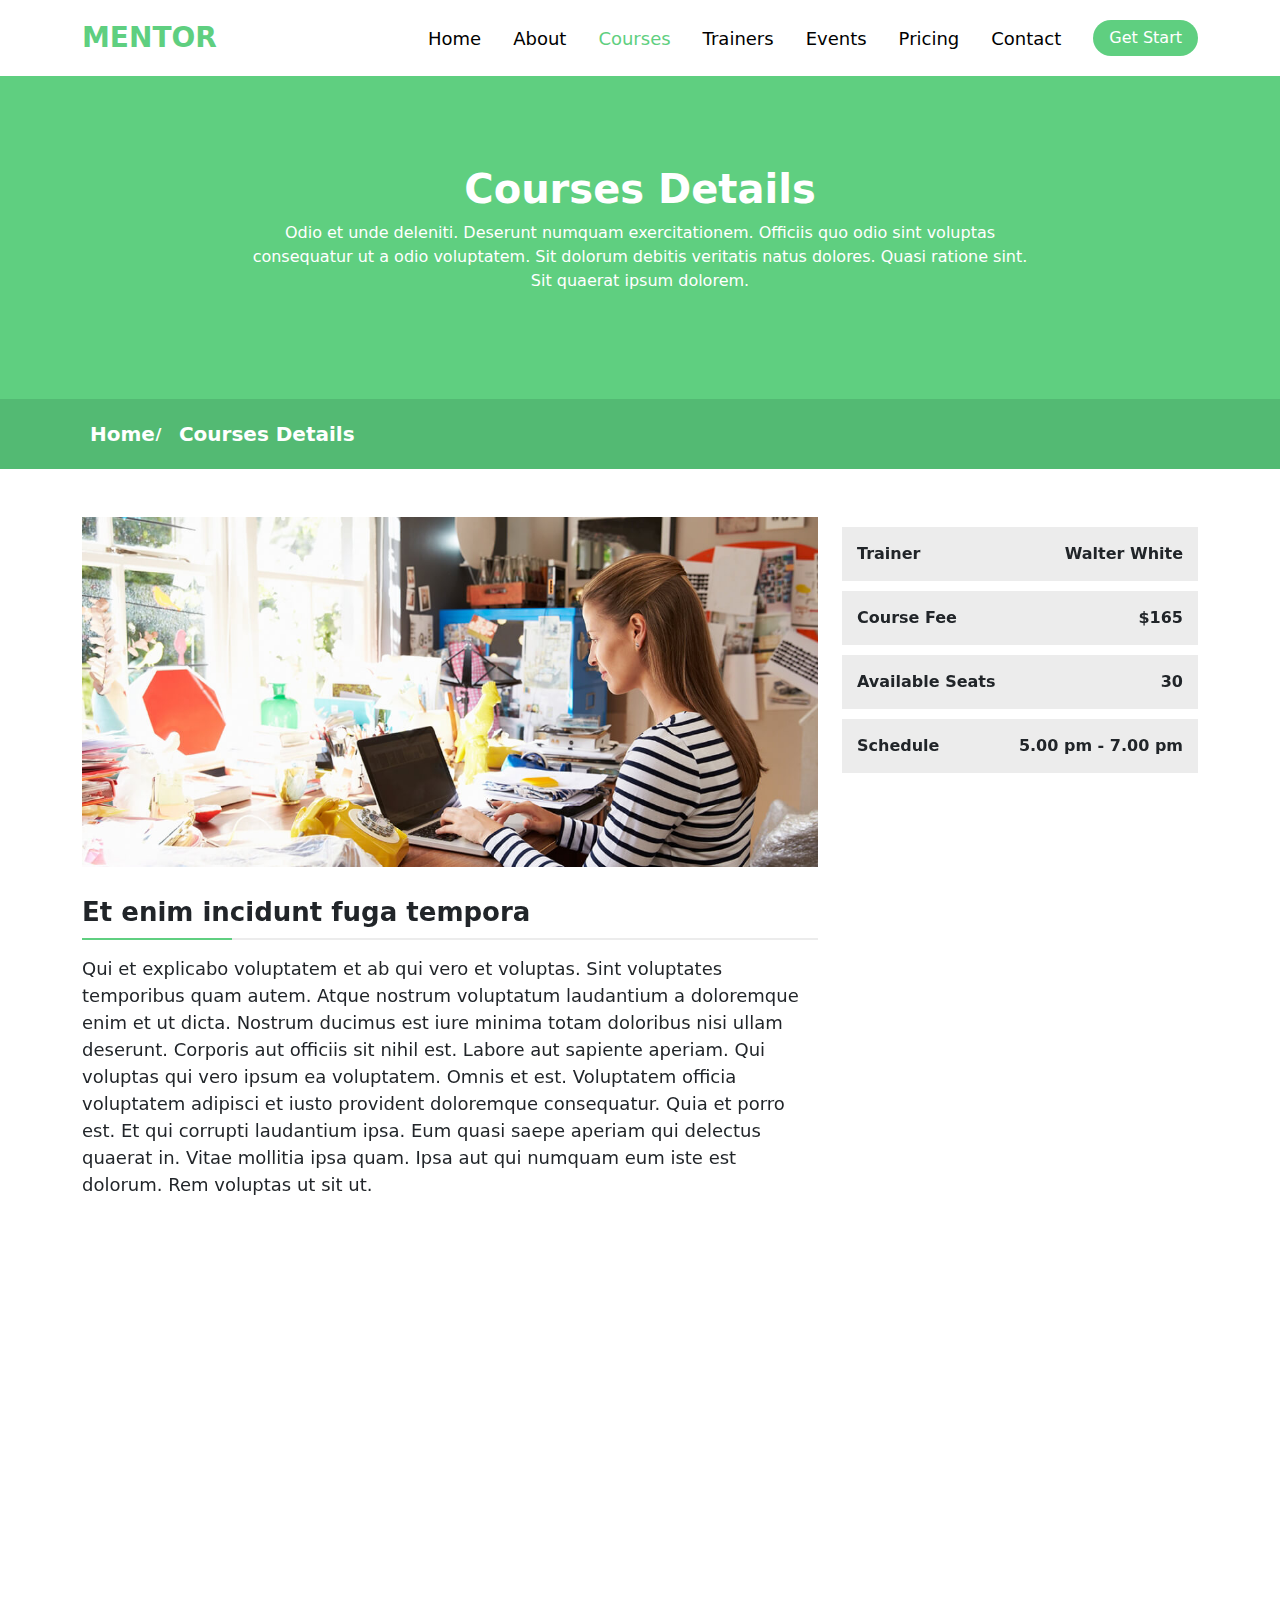
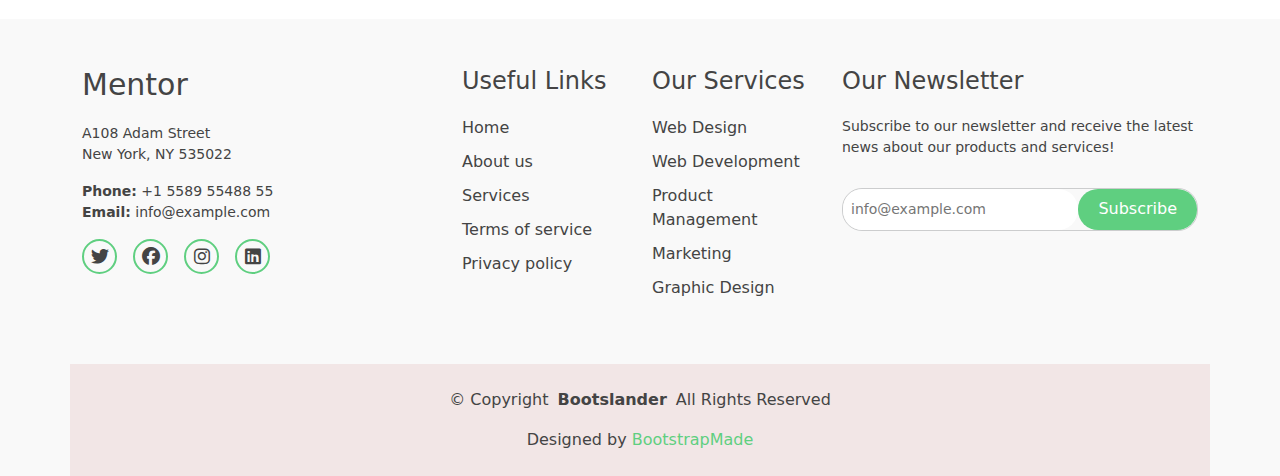
<file: courses-details.html>
<!DOCTYPE html>
<html lang="en">

<head>
    <meta charset="UTF-8">
    <meta name="viewport" content="width=device-width, initial-scale=1.0">
    <meta name="author" content="AbdElwahed">
    <meta name="keywords" content="HTML, CSS, Bootstrap, Landing Page">
    <meta name="robots" content="index, follow">

    <!-- Favicon for most browsers -->
    <link rel="icon" type="image/png" sizes="32x32" href="img/favicon.png">
    <link rel="icon" type="image/png" sizes="16x16" href="img/favicon.png">

    <link rel="shortcut icon" href="img/favicon.png" type="image/png">


    <!-- Font Awsome -->
    <link rel="stylesheet" href="css/all.min.css">

    <!-- BootStrap -->
    <link rel="stylesheet" href="css/bootstrap.min.css">

    <!-- link Animation On Scroll -->
    <link rel="stylesheet" href="css/aos.css">

    <!-- My style -->
    <link rel="stylesheet" href="css/main.css">
    <link rel="stylesheet" href="css/heading-without-index.css">
    <link rel="stylesheet" href="css/courses-details.css">
    <title>Mentor | Courses Details | Abd Elwahed </title>
</head>

<body>

    <!-- Nav I Write it With JS -->
    <nav class="navbar navbar-expand-lg fixed-top bg-white" id="nav"></nav>

    <main>

        <!-- Start Head -->
        <section class="head" id="head"></section>
        <!-- End Head -->


        <!-- Start Courses Details -->
        <section class="courses-details py-5">
            <div class="container">
                <div class="row g-4">
                    <div class="col-lg-8 col-md-12" data-aos="fade-up" data-aos-delay="100">
                        <div class="courses-details-content">
                            <img src="img/course-details.jpg" alt="Course Image" class="img-fluid">
                            <h2>Et enim incidunt fuga tempora</h2>
                            <p>Qui et explicabo voluptatem et ab qui vero et voluptas. Sint voluptates temporibus quam
                                autem. Atque nostrum voluptatum laudantium a doloremque enim et ut dicta. Nostrum
                                ducimus est iure minima totam doloribus nisi ullam deserunt. Corporis aut officiis sit
                                nihil est. Labore aut sapiente aperiam. Qui voluptas qui vero ipsum ea voluptatem. Omnis
                                et est. Voluptatem officia voluptatem adipisci et iusto provident doloremque
                                consequatur. Quia et porro est. Et qui corrupti laudantium ipsa. Eum quasi saepe aperiam
                                qui delectus quaerat in. Vitae mollitia ipsa quam. Ipsa aut qui numquam eum iste est
                                dolorum. Rem voluptas ut sit ut.</p>
                        </div>
                    </div>
                    <div class="col-lg-4 col-md-12" data-aos="fade-up" data-aos-delay="300">
                        <div class="sidebar">
                            <ul>
                                <li>
                                    <p>Trainer</p>
                                    <p>Walter White</p>
                                </li>
                                <li>
                                    <p>Course Fee</p>
                                    <p>$165</p>
                                </li>
                                <li>
                                    <p>Available Seats</p>
                                    <p>30</p>
                                </li>
                                <li>
                                    <p>Schedule</p>
                                    <p>5.00 pm - 7.00 pm</p>
                                </li>
                            </ul>
                        </div>
                    </div>
                </div>
            </div>
        </section>
        <!-- End Courses Details -->

        <!-- About Details -->
        <section>
            <div class="container py-5">

                <div class="row g-4" data-aos="fade-up" data-aos-delay="100">
                    <div class="col-lg-3">
                        <div class="nav flex-column nav-pills" id="v-pills-tab" role="tablist"
                            aria-orientation="vertical">
                            <a class="nav-link active" id="v-pills-home-tab" data-bs-toggle="pill"
                                data-bs-target="#v-pills-home" type="button" role="tab" aria-controls="v-pills-home"
                                aria-selected="true">Modi sit est</a>
                            <a class="nav-link" id="v-pills-profile-tab" data-bs-toggle="pill"
                                data-bs-target="#v-pills-profile" type="button" role="tab"
                                aria-controls="v-pills-profile" aria-selected="false">Unde praesentium sed</a>
                            <a class="nav-link" id="v-pills-messages-tab" data-bs-toggle="pill"
                                data-bs-target="#v-pills-messages" type="button" role="tab"
                                aria-controls="v-pills-messages" aria-selected="false">Pariatur explicabo vel</a>
                            <a class="nav-link" id="v-pills-settings-tab" data-bs-toggle="pill"
                                data-bs-target="#v-pills-settings" type="button" role="tab"
                                aria-controls="v-pills-settings" aria-selected="false">Nostrum qui quasi</a>
                        </div>
                    </div>
                    <div class="col-lg-9">
                        <div class="tab-content" id="v-pills-tabContent">
                            <div class="tab-pane fade show active" id="v-pills-home" role="tabpanel"
                                aria-labelledby="v-pills-home-tab" tabindex="0">
                                <div class="row g-4">
                                    <div class="col-lg-8 details order-2 order-lg-1">
                                        <h3>Architecto ut aperiam autem id</h3>
                                        <p>
                                            Qui laudantium consequatur laborum sit qui ad sapiente dila parde sonata
                                            raqer a
                                            videna mareta paulona marka
                                        </p>
                                        <p>
                                            Et nobis maiores eius. Voluptatibus ut enim blanditiis atque harum sint.
                                            Laborum
                                            eos ipsum ipsa odit magni. Incidunt hic ut molestiae aut qui. Est repellat
                                            minima eveniet eius et quis magni nihil. Consequatur dolorem quaerat quos
                                            qui
                                            similique accusamus nostrum rem vero
                                        </p>
                                    </div>
                                    <div class="col-lg-4 text-center order-1 order-lg-2">
                                        <picture>
                                            <img src="img/tabs/tab-1.png" alt="img">
                                        </picture>
                                    </div>
                                </div>
                            </div>
                            <div class="tab-pane fade" id="v-pills-profile" role="tabpanel"
                                aria-labelledby="v-pills-profile-tab" tabindex="0">

                                <div class="row g-4">
                                    <div class="col-lg-8 details order-2 order-lg-1">
                                        <h3>Et blanditiis nemo veritatis excepturi</h3>
                                        <p>
                                            Qui laudantium consequatur laborum sit qui ad sapiente dila parde sonata
                                            raqer a
                                            videna mareta paulona marka
                                        </p>
                                        <p>
                                            Et nobis maiores eius. Voluptatibus ut enim blanditiis atque harum sint.
                                            Laborum
                                            eos ipsum ipsa odit magni. Incidunt hic ut molestiae aut qui. Est repellat
                                            minima eveniet eius et quis magni nihil. Consequatur dolorem quaerat quos
                                            qui
                                            similique accusamus nostrum rem vero
                                        </p>
                                    </div>
                                    <div class="col-lg-4 text-center order-1 order-lg-2">
                                        <picture>
                                            <img src="img/tabs/tab-2.png" alt="img">
                                        </picture>
                                    </div>
                                </div>

                            </div>
                            <div class="tab-pane fade" id="v-pills-messages" role="tabpanel"
                                aria-labelledby="v-pills-messages-tab" tabindex="0">

                                <div class="row g-4">
                                    <div class="col-lg-8 details order-2 order-lg-1">
                                        <h3>Impedit facilis occaecati odio neque aperiam sit</h3>
                                        <p>
                                            Qui laudantium consequatur laborum sit qui ad sapiente dila parde sonata
                                            raqer a
                                            videna mareta paulona marka
                                        </p>
                                        <p>
                                            Et nobis maiores eius. Voluptatibus ut enim blanditiis atque harum sint.
                                            Laborum
                                            eos ipsum ipsa odit magni. Incidunt hic ut molestiae aut qui. Est repellat
                                            minima eveniet eius et quis magni nihil. Consequatur dolorem quaerat quos
                                            qui
                                            similique accusamus nostrum rem vero
                                        </p>
                                    </div>
                                    <div class="col-lg-4 text-center order-1 order-lg-2">
                                        <picture>
                                            <img src="img/tabs/tab-3.png" alt="img">
                                        </picture>
                                    </div>
                                </div>

                            </div>
                            <div class="tab-pane fade" id="v-pills-settings" role="tabpanel"
                                aria-labelledby="v-pills-settings-tab" tabindex="0">

                                <div class="row g-4">
                                    <div class="col-lg-8 details order-2 order-lg-1">
                                        <h3>Fuga dolores inventore laboriosam ut est accusamus laboriosam dolore</h3>
                                        <p>
                                            Qui laudantium consequatur laborum sit qui ad sapiente dila parde sonata
                                            raqer a
                                            videna mareta paulona marka
                                        </p>
                                        <p>
                                            Et nobis maiores eius. Voluptatibus ut enim blanditiis atque harum sint.
                                            Laborum
                                            eos ipsum ipsa odit magni. Incidunt hic ut molestiae aut qui. Est repellat
                                            minima eveniet eius et quis magni nihil. Consequatur dolorem quaerat quos
                                            qui
                                            similique accusamus nostrum rem vero
                                        </p>
                                    </div>
                                    <div class="col-lg-4 text-center order-1 order-lg-2">
                                        <picture>
                                            <img src="img/tabs/tab-4.png" alt="img">
                                        </picture>
                                    </div>
                                </div>

                            </div>
                        </div>
                    </div>
                </div>
            </div>
        </section>


    </main>

    <!-- Footer I Write it With JS -->
    <footer id="footer"></footer>



    <!-- Bootstrap -->
    <script src="js/bootstrap.bundle.min.js"></script>

    <!-- Animation scroll -->
    <script src="js/aos.js"></script>

    <!-- My JS -->
    <script src="js/main.js"></script>
    <script src="js/heading-without-index.js"></script>
    <script>
        document.getElementById("courses").classList.add("active");
        writeNamePage("Courses Details");
    </script>


</body>

</html>
</file>
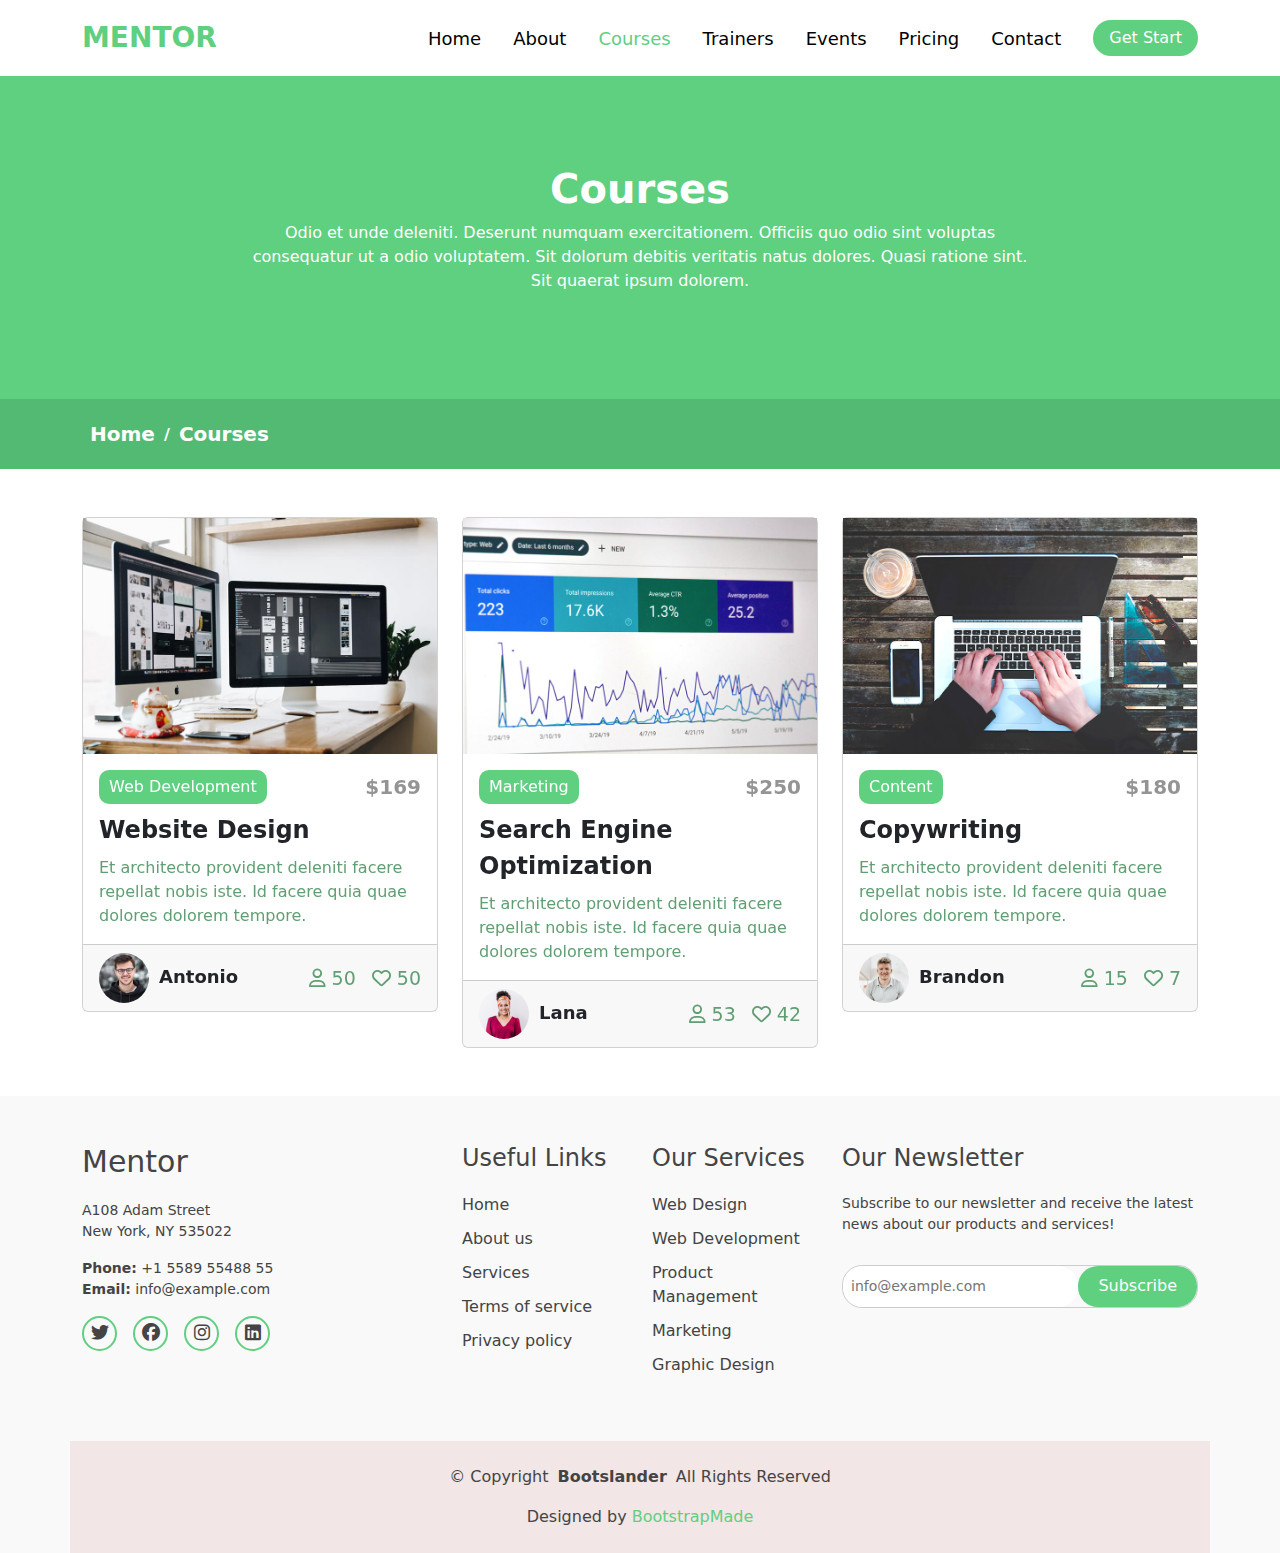
<file: courses.html>
<!DOCTYPE html>
<html lang="en">

<head>
    <meta charset="UTF-8">
    <meta name="viewport" content="width=device-width, initial-scale=1.0">
    <meta name="author" content="AbdElwahed">
    <meta name="keywords" content="HTML, CSS, Bootstrap, Landing Page">
    <meta name="robots" content="index, follow">

    <!-- Favicon for most browsers -->
    <link rel="icon" type="image/png" sizes="32x32" href="img/favicon.png">
    <link rel="icon" type="image/png" sizes="16x16" href="img/favicon.png">

    <link rel="shortcut icon" href="img/favicon.png" type="image/png">


    <!-- Font Awsome -->
    <link rel="stylesheet" href="css/all.min.css">

    <!-- BootStrap -->
    <link rel="stylesheet" href="css/bootstrap.min.css">

    <!-- link Animation On Scroll -->
    <link rel="stylesheet" href="css/aos.css">

    <!-- My style -->
    <link rel="stylesheet" href="css/main.css">
    <link rel="stylesheet" href="css/heading-without-index.css">
    <link rel="stylesheet" href="css/courses.css">
    <title>Mentor | Courses | Abd Elwahed </title>
</head>

<body>

    <!-- Nav I Write it With JS -->
    <nav class="navbar navbar-expand-lg fixed-top bg-white" id="nav"></nav>

    <main>

        <!-- Start Head -->
        <section class="head" id="head"></section>
        <!-- End Head -->

        <!-- Start Courses -->
        <section class="courses-details">
            <div class="container">
                <div class="row g-4 py-5">
                    <div class="col-lg-4 col-md-6">
                        <div class="card" data-aos="zoom-in" data-aos-delay="100">
                            <picture>
                                <img src="img/course-1.jpg" alt="img" class="img-fluid" />
                            </picture>
                            <div class="card-body">
                                <div class="card-info mb-2 d-flex align-items-center justify-content-between">
                                    <p class="m-0">Web Development</p>
                                    <span>$169</span>
                                </div>
                                <a href="courses-details.html">
                                    Website Design
                                </a>
                                <p class="mt-2 mb-0">
                                    Et architecto provident deleniti facere repellat nobis iste. Id facere quia quae
                                    dolores dolorem tempore.
                                </p>
                            </div>
                            <div class="card-footer d-flex align-items-center justify-content-between">
                                <div>
                                    <img src="img/team/team-1.jpg" alt="#">
                                    <a href="#">Antonio</a>
                                </div>
                                <div class="d-flex align-items-center justify-content-center gap-3 icon-card">
                                    <div>
                                        <i class="far fa-user"></i>
                                        <span>50</span>
                                    </div>
                                    <div>
                                        <i class="far fa-heart"></i>
                                        <span>50</span>
                                    </div>
                                </div>
                            </div>
                        </div>
                    </div>
                    <div class="col-lg-4 col-md-6">
                        <div class="card" data-aos="zoom-in" data-aos-delay="300">
                            <picture>
                                <img src="img/course-2.jpg" alt="img" class="img-fluid" />
                            </picture>
                            <div class="card-body">
                                <div class="card-info mb-2 d-flex align-items-center justify-content-between">
                                    <p class="m-0">Marketing</p>
                                    <span>$250</span>
                                </div>
                                <a href="courses-details.html">
                                    Search Engine Optimization
                                </a>
                                <p class="mt-2 mb-0">
                                    Et architecto provident deleniti facere repellat nobis iste. Id facere quia quae
                                    dolores dolorem tempore.
                                </p>
                            </div>
                            <div class="card-footer d-flex align-items-center justify-content-between">
                                <div>
                                    <img src="img/team/team-2.jpg" alt="#">
                                    <a href="#">Lana</a>
                                </div>
                                <div class="d-flex align-items-center justify-content-center gap-3 icon-card">
                                    <div>
                                        <i class="far fa-user"></i>
                                        <span>53</span>
                                    </div>
                                    <div>
                                        <i class="far fa-heart"></i>
                                        <span>42</span>
                                    </div>
                                </div>
                            </div>
                        </div>
                    </div>
                    <div class="col-lg-4 col-md-6">
                        <div class="card" data-aos="zoom-in" data-aos-delay="500">
                            <picture>
                                <img src="img/course-3.jpg" alt="img" class="img-fluid" />
                            </picture>
                            <div class="card-body">
                                <div class="card-info mb-2 d-flex align-items-center justify-content-between">
                                    <p class="m-0">Content</p>
                                    <span>$180</span>
                                </div>
                                <a href="courses-details.html">
                                    Copywriting
                                </a>
                                <p class="mt-2 mb-0">
                                    Et architecto provident deleniti facere repellat nobis iste. Id facere quia quae
                                    dolores dolorem tempore.
                                </p>
                            </div>
                            <div class="card-footer d-flex align-items-center justify-content-between">
                                <div>
                                    <img src="img/team/team-3.jpg" alt="#">
                                    <a href="#">Brandon</a>
                                </div>
                                <div class="d-flex align-items-center justify-content-center gap-3 icon-card">
                                    <div>
                                        <i class="far fa-user"></i>
                                        <span>15</span>
                                    </div>
                                    <div>
                                        <i class="far fa-heart"></i>
                                        <span>7</span>
                                    </div>
                                </div>
                            </div>
                        </div>
                    </div>
                </div>
            </div>
        </section>
        <!-- End Courses -->
    </main>



    <!-- Footer I Write it With JS -->
    <footer id="footer"></footer>



    <!-- Bootstrap -->
    <script src="js/bootstrap.bundle.min.js"></script>

    <!-- Animation scroll -->
    <script src="js/aos.js"></script>

    <!-- My JS -->
    <script src="js/main.js"></script>
    <script src="js/heading-without-index.js"></script>
    <script>
        document.getElementById("courses").classList.add("active");
        writeNamePage("Courses");
    </script>


</body>

</html>
</file>
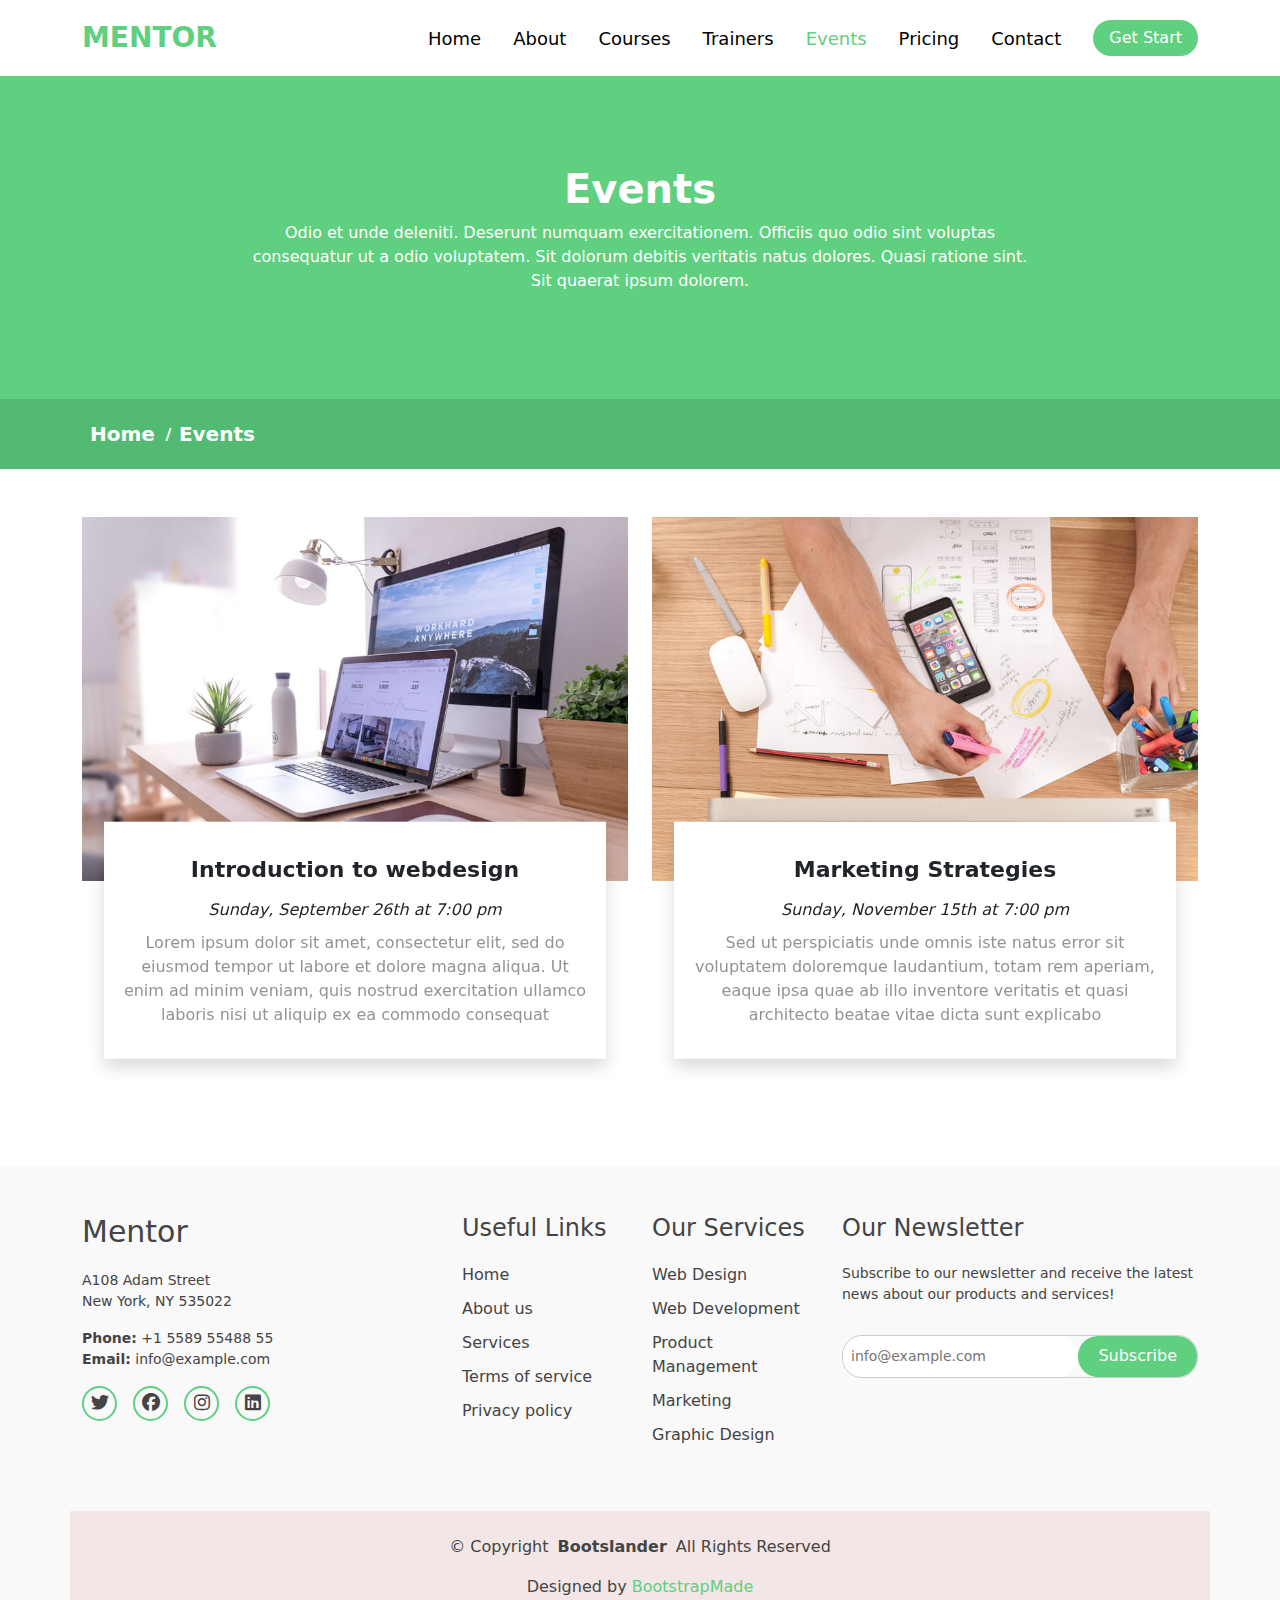
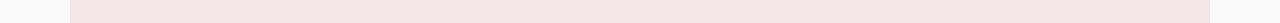
<file: events.html>
<!DOCTYPE html>
<html lang="en">

<head>
    <meta charset="UTF-8">
    <meta name="viewport" content="width=device-width, initial-scale=1.0">
    <meta name="author" content="AbdElwahed">
    <meta name="keywords" content="HTML, CSS, Bootstrap, Landing Page">
    <meta name="robots" content="index, follow">

    <!-- Favicon for most browsers -->
    <link rel="icon" type="image/png" sizes="32x32" href="img/favicon.png">
    <link rel="icon" type="image/png" sizes="16x16" href="img/favicon.png">

    <link rel="shortcut icon" href="img/favicon.png" type="image/png">


    <!-- Font Awsome -->
    <link rel="stylesheet" href="css/all.min.css">

    <!-- BootStrap -->
    <link rel="stylesheet" href="css/bootstrap.min.css">

    <!-- link Animation On Scroll -->
    <link rel="stylesheet" href="css/aos.css">

    <!-- My style -->
    <link rel="stylesheet" href="css/main.css">
    <link rel="stylesheet" href="css/heading-without-index.css">
    <link rel="stylesheet" href="css/events.css">
    <title>Mentor | Events | Abd Elwahed </title>
</head>

<body>

    <!-- Nav I Write it With JS -->
    <nav class="navbar navbar-expand-lg fixed-top bg-white" id="nav"></nav>

    <main>

        <!-- Start Head -->
        <section class="head" id="head"></section>
        <!-- End Head -->

        <section>
            <div class="container py-5">
                <div class="row g-4">
                    <div class="col-md-6" data-aos="flip-right" data-aos-delay="100">
                        <div class="position-relative parent overflow-hidden">
                            <picture>
                                <img src="img/events-item-1.jpg" alt="img" class="img-fluid" />
                            </picture>
                            <div
                                class="details d-flex flex-column align-items-center justify-content-center gap-1 p-3 shadow">
                                <a href="#">Introduction to webdesign</a>
                                <h6>Sunday, September 26th at 7:00 pm</h6>
                                <p>Lorem ipsum dolor sit amet, consectetur elit, sed do eiusmod tempor ut labore et
                                    dolore
                                    magna aliqua. Ut enim ad minim veniam, quis nostrud exercitation ullamco laboris
                                    nisi ut
                                    aliquip ex ea commodo consequat</p>
                            </div>
                        </div>
                    </div>
                    <div class="col-md-6" data-aos="flip-left" data-aos-delay="300">
                        <div class="position-relative parent overflow-hidden">
                            <picture>
                                <img src="img/events-item-2.jpg" alt="img" class="img-fluid" />
                            </picture>
                            <div
                                class="details d-flex flex-column align-items-center justify-content-center gap-1 p-3 shadow">
                                <a href="#">Marketing Strategies</a>
                                <h6>Sunday, November 15th at 7:00 pm</h6>
                                <p>Sed ut perspiciatis unde omnis iste natus error sit voluptatem doloremque laudantium,
                                    totam rem aperiam, eaque ipsa quae ab illo inventore veritatis et quasi architecto
                                    beatae vitae dicta sunt explicabo</p>
                            </div>
                        </div>
                    </div>
                </div>
            </div>
        </section>


    </main>

    <!-- Footer I Write it With JS -->
    <footer id="footer"></footer>


    <!-- Bootstrap -->
    <script src="js/bootstrap.bundle.min.js"></script>

    <!-- Animation scroll -->
    <script src="js/aos.js"></script>

    <!-- My JS -->
    <script src="js/main.js"></script>
    <script src="js/heading-without-index.js"></script>
    <script>
        document.getElementById("events").classList.add("active");
        writeNamePage("Events");
    </script>


</body>

</html>
</file>
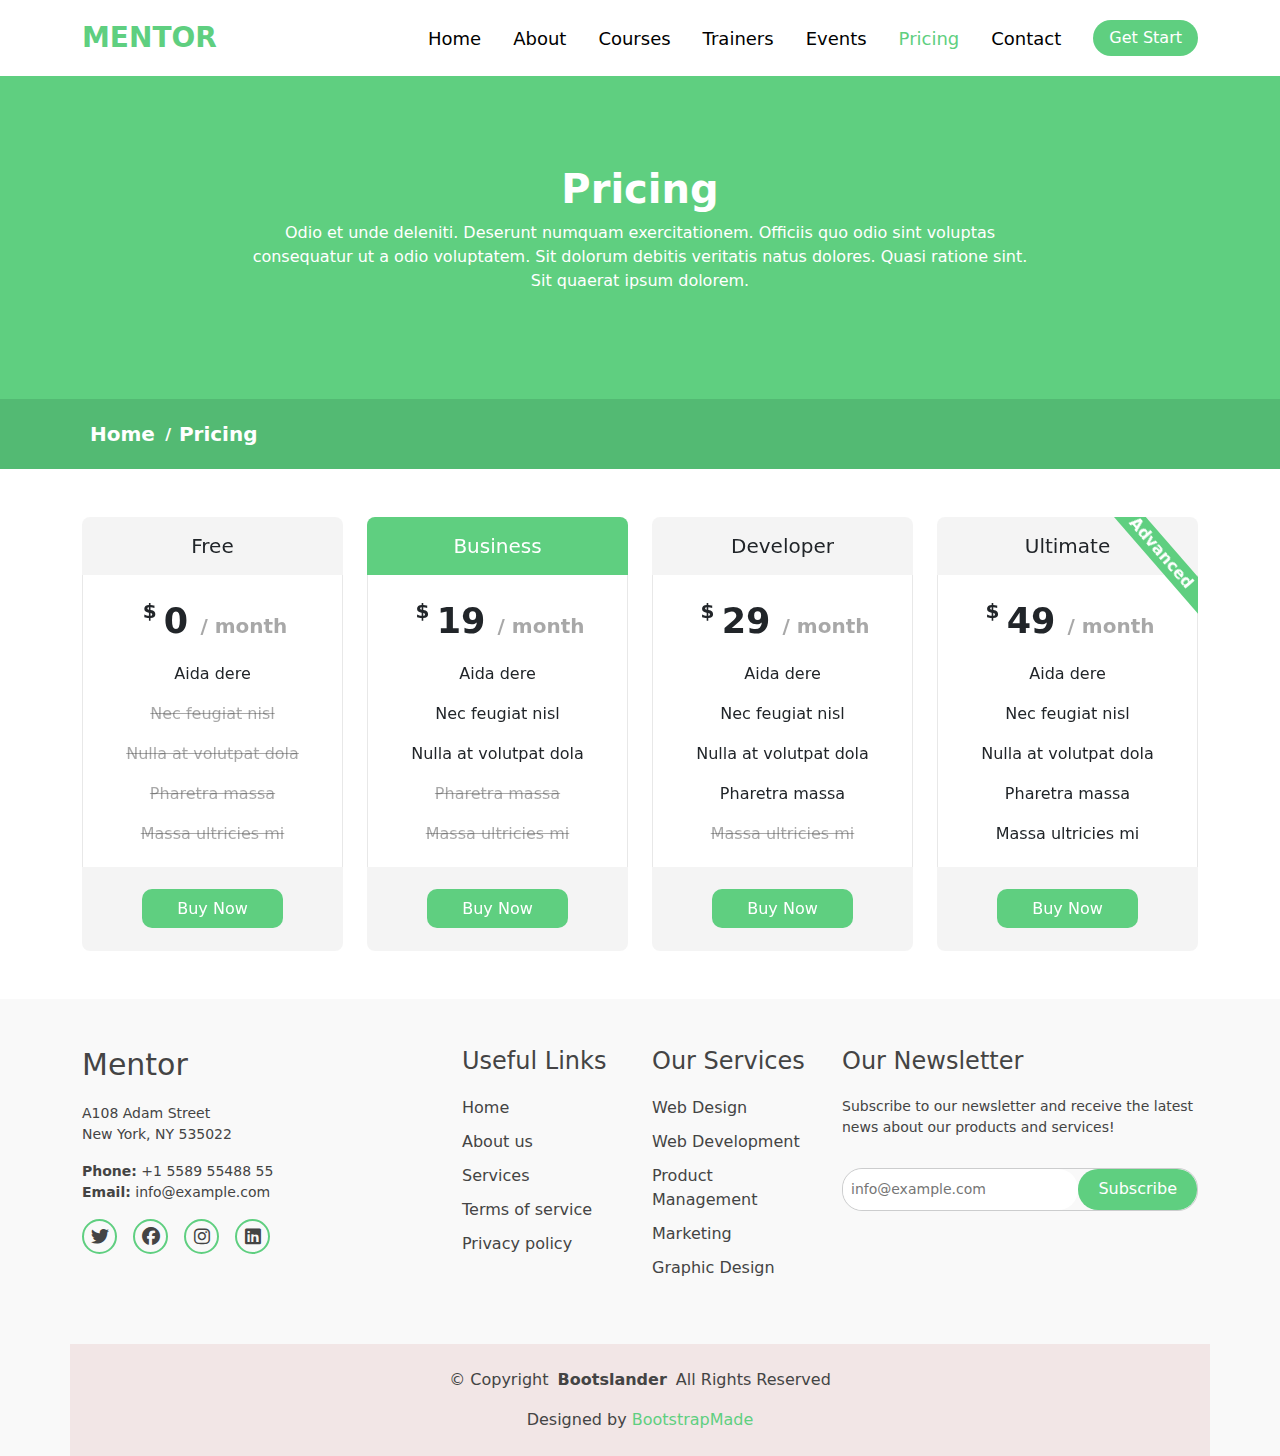
<file: pricing.html>
<!DOCTYPE html>
<html lang="en">

<head>
    <meta charset="UTF-8">
    <meta name="viewport" content="width=device-width, initial-scale=1.0">
    <meta name="author" content="AbdElwahed">
    <meta name="keywords" content="HTML, CSS, Bootstrap, Landing Page">
    <meta name="robots" content="index, follow">

    <!-- Favicon for most browsers -->
    <link rel="icon" type="image/png" sizes="32x32" href="img/favicon.png">
    <link rel="icon" type="image/png" sizes="16x16" href="img/favicon.png">

    <link rel="shortcut icon" href="img/favicon.png" type="image/png">


    <!-- Font Awsome -->
    <link rel="stylesheet" href="css/all.min.css">

    <!-- BootStrap -->
    <link rel="stylesheet" href="css/bootstrap.min.css">

    <!-- link Animation On Scroll -->
    <link rel="stylesheet" href="css/aos.css">

    <!-- My style -->
    <link rel="stylesheet" href="css/main.css">
    <link rel="stylesheet" href="css/heading-without-index.css">
    <link rel="stylesheet" href="css/pricing.css">
    <title>Mentor | Pricing | Abd Elwahed </title>
</head>

<body>

    <!-- Nav I Write it With JS -->
    <nav class="navbar navbar-expand-lg fixed-top bg-white" id="nav"></nav>

    <main>

        <!-- Start Head -->
        <section class="head" id="head"></section>
        <!-- End Head -->

        <!-- Card For Pricing -->
        <section>
            <div class="container py-5">
                <div class="row g-4">
                    <div class="col-xl-3 col-lg-6 price text-center" data-aos="zoom-in" data-aos-delay="100">
                        <div class="rounded-3 overflow-hidden">
                            <div class="title-price">
                                <p class="py-1 m-0 fs-5">Free</p>
                            </div>
                            <div class="title-details">
                                <h6>
                                    <sup class="dollar">$</sup>
                                    0
                                    <span class="month">/ month</span>
                                </h6>
                                <ul class="d-flex flex-column align-items-center justify-content-center gap-3 ">
                                    <li>Aida dere</li>
                                    <li class="not-allow">Nec feugiat nisl</li>
                                    <li class="not-allow">Nulla at volutpat dola</li>
                                    <li class="not-allow">Pharetra massa</li>
                                    <li class="not-allow">Massa ultricies mi</li>
                                </ul>
                            </div>
                            <div class="pricing-footer">
                                <a href="#">Buy Now</a>
                            </div>
                        </div>
                    </div>
                    <div class="col-xl-3 col-lg-6 price text-center" data-aos="zoom-in" data-aos-delay="300">
                        <div class="rounded-3 overflow-hidden">
                            <div class="title-price bg-my-color">
                                <p class="py-1 m-0 fs-5">Business</p>
                            </div>
                            <div class="title-details">
                                <h6>
                                    <sup class="dollar">$</sup>
                                    19
                                    <span class="month">/ month</span>
                                </h6>
                                <ul class="d-flex flex-column align-items-center justify-content-center gap-3 ">
                                    <li>Aida dere</li>
                                    <li>Nec feugiat nisl</li>
                                    <li>Nulla at volutpat dola</li>
                                    <li class="not-allow">Pharetra massa</li>
                                    <li class="not-allow">Massa ultricies mi</li>
                                </ul>
                            </div>
                            <div class="pricing-footer">
                                <a href="#">Buy Now</a>
                            </div>
                        </div>
                    </div>
                    <div class="col-xl-3 col-lg-6 price text-center" data-aos="zoom-in" data-aos-delay="500">
                        <div class="rounded-3 overflow-hidden">
                            <div class="title-price">
                                <p class="py-1 m-0 fs-5">Developer</p>
                            </div>
                            <div class="title-details">
                                <h6>
                                    <sup class="dollar">$</sup>
                                    29
                                    <span class="month">/ month</span>
                                </h6>
                                <ul class="d-flex flex-column align-items-center justify-content-center gap-3 ">
                                    <li>Aida dere</li>
                                    <li>Nec feugiat nisl</li>
                                    <li>Nulla at volutpat dola</li>
                                    <li>Pharetra massa</li>
                                    <li class="not-allow">Massa ultricies mi</li>
                                </ul>
                            </div>
                            <div class="pricing-footer">
                                <a href="#">Buy Now</a>
                            </div>
                        </div>
                    </div>
                    <div class="col-xl-3 col-lg-6 price  text-center" data-aos="zoom-in" data-aos-delay="700">
                        <div class="position-relative overflow-hidden rounded-3">
                            <div class="title-price">
                                <div class="advanced">
                                    <p class="m-0">Advanced</p>
                                </div>
                                <p class="py-1 m-0 fs-5">Ultimate</p>
                            </div>
                            <div class="title-details">
                                <h6>
                                    <sup class="dollar">$</sup>
                                    49
                                    <span class="month">/ month</span>
                                </h6>
                                <ul class="d-flex flex-column align-items-center justify-content-center gap-3 ">
                                    <li>Aida dere</li>
                                    <li>Nec feugiat nisl</li>
                                    <li>Nulla at volutpat dola</li>
                                    <li>Pharetra massa</li>
                                    <li>Massa ultricies mi</li>
                                </ul>
                            </div>
                            <div class="pricing-footer">
                                <a href="#">Buy Now</a>
                            </div>
                        </div>
                    </div>
                </div>
            </div>
        </section>



    </main>

    <!-- Footer I Write it With JS -->
    <footer id="footer"></footer>


    <!-- Bootstrap -->
    <script src="js/bootstrap.bundle.min.js"></script>

    <!-- Animation scroll -->
    <script src="js/aos.js"></script>

    <!-- My JS -->
    <script src="js/main.js"></script>
    <script src="js/heading-without-index.js"></script>
    <script>
        document.getElementById("pricing").classList.add("active");
        writeNamePage("Pricing");
    </script>


</body>

</html>
</file>
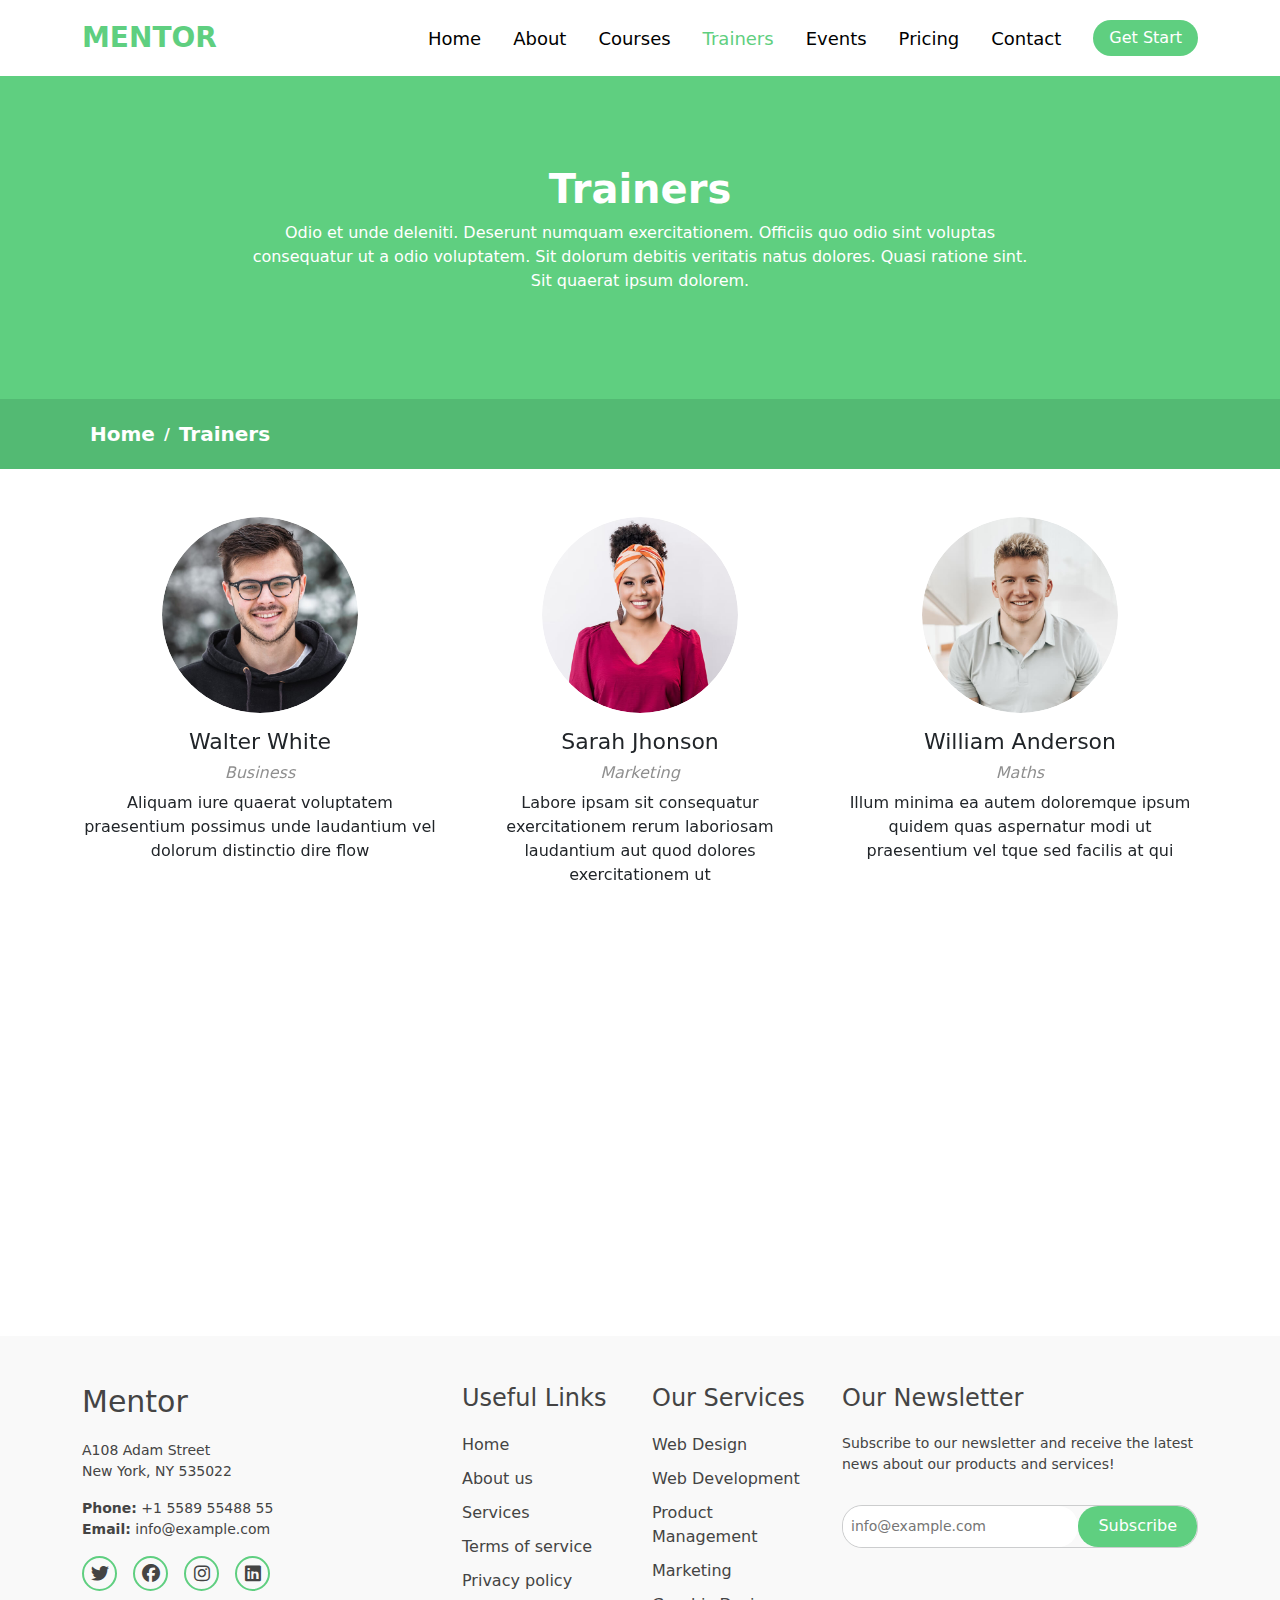
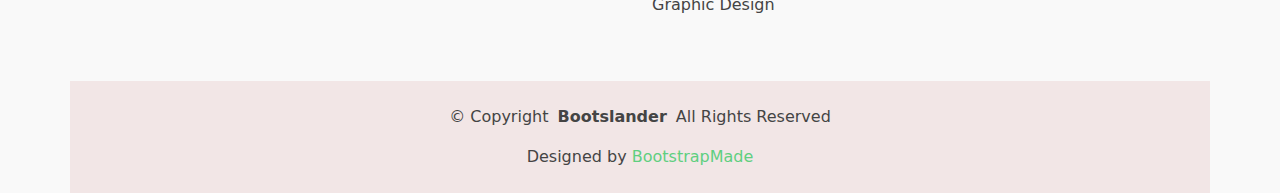
<file: trainers.html>
<!DOCTYPE html>
<html lang="en">

<head>
    <meta charset="UTF-8">
    <meta name="viewport" content="width=device-width, initial-scale=1.0">
    <meta name="author" content="AbdElwahed">
    <meta name="keywords" content="HTML, CSS, Bootstrap, Landing Page">
    <meta name="robots" content="index, follow">

    <!-- Favicon for most browsers -->
    <link rel="icon" type="image/png" sizes="32x32" href="img/favicon.png">
    <link rel="icon" type="image/png" sizes="16x16" href="img/favicon.png">

    <link rel="shortcut icon" href="img/favicon.png" type="image/png">


    <!-- Font Awsome -->
    <link rel="stylesheet" href="css/all.min.css">

    <!-- BootStrap -->
    <link rel="stylesheet" href="css/bootstrap.min.css">

    <!-- link Animation On Scroll -->
    <link rel="stylesheet" href="css/aos.css">

    <!-- My style -->
    <link rel="stylesheet" href="css/main.css">
    <link rel="stylesheet" href="css/heading-without-index.css">
    <link rel="stylesheet" href="css/trainers.css">
    <title>Mentor | Trainers | Abd Elwahed </title>
</head>

<body>

    <!-- Nav I Write it With JS -->
    <nav class="navbar navbar-expand-lg fixed-top bg-white" id="nav"></nav>

    <main>

        <!-- Start Head -->
        <section class="head" id="head"></section>
        <!-- End Head -->


        <!-- team -->
        <section class="team py-5">
            <div class="container">
                <div class="row g-4">
                    <div class="col-lg-4 col-md-6" data-aos="zoom-in" data-aos-delay="100">
                        <div class="card-team text-center">
                            <div class="card-team-img">
                                <img src="img/team/team-1.jpg" alt="img" class="img-fluid rounded-circle" />
                                <div class="card-team-overlay">
                                    <ul class="d-flex justify-content-center h-100 align-items-center gap-4">
                                        <li>
                                            <a href="#" title="#">
                                                <i class="fab fa-facebook"></i>
                                            </a>
                                        </li>
                                        <li>
                                            <a href="#" title="#">
                                                <i class="fab fa-instagram"></i>
                                            </a>
                                        </li>
                                        <li>
                                            <a href="#" title="#">
                                                <i class="fab fa-linkedin"></i>
                                            </a>
                                        </li>
                                        <li>
                                            <a href="#" title="#">
                                                <i class="fab fa-twitter"></i>
                                            </a>
                                        </li>
                                    </ul>
                                </div>
                            </div>
                            <div class="card-team-text mt-3">
                                <h4>Walter White</h4>
                                <h5>Business</h5>
                                <p>Aliquam iure quaerat voluptatem praesentium possimus unde laudantium vel dolorum
                                    distinctio dire flow</p>
                            </div>
                        </div>
                    </div>
                    <div class="col-lg-4 col-md-6" data-aos="zoom-in" data-aos-delay="300">
                        <div class="card-team text-center">
                            <div class="card-team-img">
                                <img src="img/team/team-2.jpg" alt="img" class="img-fluid rounded-circle" />
                                <div class="card-team-overlay">
                                    <ul class="d-flex justify-content-center h-100 align-items-center gap-4">
                                        <li>
                                            <a href="#" title="#">
                                                <i class="fab fa-facebook"></i>
                                            </a>
                                        </li>
                                        <li>
                                            <a href="#" title="#">
                                                <i class="fab fa-instagram"></i>
                                            </a>
                                        </li>
                                        <li>
                                            <a href="#" title="#">
                                                <i class="fab fa-linkedin"></i>
                                            </a>
                                        </li>
                                        <li>
                                            <a href="#" title="#">
                                                <i class="fab fa-twitter"></i>
                                            </a>
                                        </li>
                                    </ul>
                                </div>
                            </div>
                            <div class="card-team-text mt-3">
                                <h4>Sarah Jhonson</h4>
                                <h5>Marketing</h5>
                                <p>Labore ipsam sit consequatur exercitationem rerum laboriosam laudantium aut quod
                                    dolores exercitationem ut</p>
                            </div>
                        </div>
                    </div>
                    <div class="col-lg-4 col-md-6" data-aos="zoom-in" data-aos-delay="500">
                        <div class="card-team text-center">
                            <div class="card-team-img">
                                <img src="img/team/team-3.jpg" alt="img" class="img-fluid rounded-circle" />
                                <div class="card-team-overlay">
                                    <ul class="d-flex justify-content-center h-100 align-items-center gap-4">
                                        <li>
                                            <a href="#" title="#">
                                                <i class="fab fa-facebook"></i>
                                            </a>
                                        </li>
                                        <li>
                                            <a href="#" title="#">
                                                <i class="fab fa-instagram"></i>
                                            </a>
                                        </li>
                                        <li>
                                            <a href="#" title="#">
                                                <i class="fab fa-linkedin"></i>
                                            </a>
                                        </li>
                                        <li>
                                            <a href="#" title="#">
                                                <i class="fab fa-twitter"></i>
                                            </a>
                                        </li>
                                    </ul>
                                </div>
                            </div>
                            <div class="card-team-text mt-3">
                                <h4>William Anderson</h4>
                                <h5>Maths</h5>
                                <p>Illum minima ea autem doloremque ipsum quidem quas aspernatur modi ut praesentium vel
                                    tque sed facilis at qui</p>
                            </div>
                        </div>
                    </div>
                    <div class="col-lg-4 col-md-6" data-aos="zoom-in" data-aos-delay="700">
                        <div class="card-team text-center">
                            <div class="card-team-img">
                                <img src="img/team/team-4.jpg" alt="img" class="img-fluid rounded-circle" />
                                <div class="card-team-overlay">
                                    <ul class="d-flex justify-content-center h-100 align-items-center gap-4">
                                        <li>
                                            <a href="#" title="#">
                                                <i class="fab fa-facebook"></i>
                                            </a>
                                        </li>
                                        <li>
                                            <a href="#" title="#">
                                                <i class="fab fa-instagram"></i>
                                            </a>
                                        </li>
                                        <li>
                                            <a href="#" title="#">
                                                <i class="fab fa-linkedin"></i>
                                            </a>
                                        </li>
                                        <li>
                                            <a href="#" title="#">
                                                <i class="fab fa-twitter"></i>
                                            </a>
                                        </li>
                                    </ul>
                                </div>
                            </div>
                            <div class="card-team-text mt-3">
                                <h4>Amanda Jepson</h4>
                                <h5>Foreign Languages</h5>
                                <p>Magni voluptatem accusamus assumenda cum nisi aut qui dolorem voluptate sed et veniam
                                    quasi quam consectetur</p>
                            </div>
                        </div>
                    </div>
                    <div class="col-lg-4 col-md-6" data-aos="zoom-in" data-aos-delay="900">
                        <div class="card-team text-center">
                            <div class="card-team-img">
                                <img src="img/team/team-5.jpg" alt="img" class="img-fluid rounded-circle" />
                                <div class="card-team-overlay">
                                    <ul class="d-flex justify-content-center h-100 align-items-center gap-4">
                                        <li>
                                            <a href="#" title="#">
                                                <i class="fab fa-facebook"></i>
                                            </a>
                                        </li>
                                        <li>
                                            <a href="#" title="#">
                                                <i class="fab fa-instagram"></i>
                                            </a>
                                        </li>
                                        <li>
                                            <a href="#" title="#">
                                                <i class="fab fa-linkedin"></i>
                                            </a>
                                        </li>
                                        <li>
                                            <a href="#" title="#">
                                                <i class="fab fa-twitter"></i>
                                            </a>
                                        </li>
                                    </ul>
                                </div>
                            </div>
                            <div class="card-team-text mt-3">
                                <h4>Brian Doe</h4>
                                <h5>Web Development</h5>
                                <p>Qui consequuntur quos accusamus magnam quo est molestiae eius laboriosam sunt
                                    doloribus quia impedit laborum velit</p>
                            </div>
                        </div>
                    </div>
                    <div class="col-lg-4 col-md-6" data-aos="zoom-in" data-aos-delay="1100">
                        <div class="card-team text-center">
                            <div class="card-team-img">
                                <img src="img/team/team-6.jpg" alt="img" class="img-fluid rounded-circle" />
                                <div class="card-team-overlay">
                                    <ul class="d-flex justify-content-center h-100 align-items-center gap-4">
                                        <li>
                                            <a href="#" title="#">
                                                <i class="fab fa-facebook"></i>
                                            </a>
                                        </li>
                                        <li>
                                            <a href="#" title="#">
                                                <i class="fab fa-instagram"></i>
                                            </a>
                                        </li>
                                        <li>
                                            <a href="#" title="#">
                                                <i class="fab fa-linkedin"></i>
                                            </a>
                                        </li>
                                        <li>
                                            <a href="#" title="#">
                                                <i class="fab fa-twitter"></i>
                                            </a>
                                        </li>
                                    </ul>
                                </div>
                            </div>
                            <div class="card-team-text mt-3">
                                <h4>Josepha Palas</h4>
                                <h5>Business</h5>
                                <p>Sint sint eveniet explicabo amet consequatur nesciunt error enim rerum earum et omnis
                                    fugit eligendi cupiditate vel</p>
                            </div>
                        </div>
                    </div>
                </div>
            </div>
        </section>


    </main>



    <!-- Footer I Write it With JS -->
    <footer id="footer"></footer>



    <!-- Bootstrap -->
    <script src="js/bootstrap.bundle.min.js"></script>

    <!-- Animation scroll -->
    <script src="js/aos.js"></script>

    <!-- My JS -->
    <script src="js/main.js"></script>
    <script src="js/heading-without-index.js"></script>
    <script>
        document.getElementById("trainers").classList.add("active");
        writeNamePage("Trainers");
    </script>


</body>

</html>
</file>
<file: css/main.css>
ul {
    list-style: none;
    padding: 0;
}

a {
    text-decoration: none;
    color: inherit;
}

img {
    width: 100%;
}

.nav-link {
    font-size: 18px;
    color: black;
}

.navbar-nav .nav-link.active,
.navbar-nav .nav-link.show,
.nav-link:hover,
.navbar-brand:focus,
.navbar-brand:hover,
.navbar-brand {
    color: #5fcf80;
}

.navbar-toggler:focus {
    box-shadow: none;
}

.start-nav {
    background-color: #5fcf80;
    padding: .3125rem .9375rem;
    transition: all .3s ease-in-out;
}

.start-nav:hover {
    background-color: #78d594ca;
}


@media (max-width: 991.98px) {
    .full-screen-collapse {
        position: absolute;
        top: 100%;
        left: 0;
        width: 100vw;
        background-color: white;
        z-index: 999;
        padding: 1rem 2rem;
    }
}


.link-round {
    padding: .5rem 2.5rem;
    border-radius: 1.25rem;
    border: 2px solid white;
    width: fit-content;
    background-color: rgba(255, 255, 255, 0.1);
    transition: all 0.3s ease-in-out;
}

.link-round:hover {
    border: 2px solid #5fcf80;
    background-color: #5fcf80;
}


.circle-icon {
    display: flex;
    align-items: center;
    justify-content: center;
    width: 20px;
    height: 20px;
    padding: 10px;
    font-size: 14px;
    border-radius: 50%;
    border: 2px solid #5fcf80;
    color: #5fcf80;
}




footer {
    background-color: #f9f9f9;
    color: #444444;
    font-size: 14px;
}

.footer-about h6 {
    font-size: 1.875rem;
}

footer h6 {
    margin-bottom: 1.25rem;
    font-size: 1.5rem;
}

.footer-about ul span {
    font-weight: 800;
}

footer .circle-icon {
    width: 35px;
    height: 35px;
    font-size: 18px;
    color: #444444;
    transition: all .3s ease-in-out;
}

footer .circle-icon:hover {
    color: #5fcf80;
}

.footer-links {
    font-size: 16px;
}

.footer-links ul {
    display: flex;
    flex-direction: column;
    justify-content: center;
    gap: 10px;
}


.footer-links a {
    transition: all .3s ease-in-out;
}

.footer-links a:hover {
    color: #5fcf80;
}



.footer-newsletter .newsletter-form {
    margin-top: 1.875rem;
    margin-bottom: 0.9375rem;
    border-radius: 4px;
    border: 1px solid #bebfc1c5;
    display: flex;
    border-radius: 20px;
}

.footer-newsletter .newsletter-form input[type="email"] {
    border: 0;
    border-radius: 20px;
    width: 100%;
    padding: .625rem .5rem;
    outline: none;
}


.footer-newsletter .newsletter-form input[type="submit"] {
    border: 0;
    font-size: 1rem;
    padding: 0.5rem 1.25rem;
    border-radius: 20px;
    background-color: #5fcf80;
    color: white;
    transition: 0.3s;
}

.footer-newsletter .newsletter-form input[type="submit"]:hover {
    opacity: .8;
}


.copyright {
    font-size: 16px;
    background-color: #f2e6e6;
}

.credits a {
    color: #5fcf80;
    transition: all .3s ease-in-out;
}

.credits a:hover {
    opacity: 0.8;
}
</file>
<file: css/index.css>
header {
    padding-top: 75px;
}

.bg-hero {
    background: linear-gradient(to right, rgba(0, 0, 0, 0.5)),
        url(../img/hero-bg.jpg) center/cover;
}




.about li {
    margin-bottom: 15px;
    display: flex;
    flex-direction: row;
    align-items: center;
    gap: 10px;
}

.about .link-round {
    background-color: #5fcf80;
    border: none;
    padding: 9px 30px;
    margin-top: 20px;
}

.about .link-round:hover {
    border: none;
    background-color: #78d594ca;
}

.about .link-round i {
    transition: all .3s ease-in-out;
}

.about .link-round:hover i {
    transform: translateX(5px);
}


.counter {
    background-color: #f9f9f9;
}

.purecounter {
    padding: 40px;
}


.purecounter span {
    color: #5fcf80;
    font-size: 2.8125rem;
    font-weight: 800;
}

.purecounter p {
    color: #78d594ca;
    font-size: 1.25rem;
}


.why {
    background-color: #5fcf80;
    padding: 45px;
    color: white;
}

.why .link-round {
    color: white;
    border: none;
    background-color: rgba(255, 255, 255, 0.203);
}

.why .link-round:hover {
    background-color: white;
    color: #5fcf80;
}

.icon-box {
    height: 100%;
    padding: 50px 20px;
    border: 1px solid #78d594ca;
    text-align: center;
    gap: 20px;
}

.icon-box .circle-icon {
    width: 85px;
    height: 85px;
    border: none;
    background-color: #78d59425;
    font-size: 35px;
    transition: all .3s ease-in-out;
}

.icon-box:hover .circle-icon {
    background-color: #5fcf80;
    color: white;
}

.card-style {
    border: 1px solid #78d594ca;
    transition: all .3s ease-in-out;
}

.card-style:hover {
    border: 1px solid #5fcf80;
}

.card-style h2 {
    color: black;
    transition: all .3s ease-in-out;
}

.card-style:hover h2 {
    color: #5fcf80;
}



.title-courses h3 {
    font-size: 20px;
    color: #44444492;
    margin: 0;
    position: relative;
}

.title-courses h3::after {
    display: inline-block;
    margin: 5px 10px;
    content: '';
    width: 150px;
    height: 1px;
    background-color: #44444492;
}


.title-courses h2 {
    color: #37423b;
    font-weight: 700;
    font-size: 45px;
}


.card picture {
    overflow: hidden;
}

.card picture img {
    transition: all .4s ease-in-out;
}

.card:hover picture img {
    transform: scale(1.08);
}

.card-body .card-info p {
    color: white;
    background-color: #5fcf80;
    padding: 5px 10px;
    border-radius: 10px;
}

.card-info span {
    font-size: 20px;
    color: #44444492;
    font-weight: 700;
}

.card-body a {
    font-weight: 600;
    font-size: 24px;
    transition: all .3s ease-in-out;
}

.card-body a:hover {
    color: #5fcf80;
}

.card-body p {
    color: #609f73;
}

.card-footer img {
    width: 50px;
    height: 50px;
    border-radius: 50%;
    margin-right: 5px;
}

.card-footer a {
    font-weight: 600;
    font-size: 18px;
    transition: all .3s ease-in-out;
}

.card-footer a:hover {
    color: #5fcf80;
}

.icon-card {
    color: #609f73;
    font-size: 19px;
}


.person-team h5 {
    font-weight: 700;
    margin-bottom: 0;
}

.person-team span {
    font-size: 14px;
    color: #44444492;
    font-style: italic;
}

.person-team p {
    text-align: center;
    font-style: italic;
    color: #44444492;
    margin-top: 10px;
    font-size: 15px;
}


.person-team i {
    color: #44444492;
    font-size: 20px;
    transition: all .3s ease-in-out;
}

.person-team i:hover {
    color: #5fcf80;
}
</file>
<file: css/heading-without-index.css>
.head{
    padding-top: 75px;
    background-color: #5fcf80;
}

.title-main{
    padding: 5.625rem 0;
    max-width: 800px;
    margin: auto;
}

.breadcumb{
    padding-block: 20px;
    background-color: #53ba73;
}

#name-page{
    position: relative;
    display: inline;
}


#name-page::before{
    content: '/';
    position: absolute;
    right: 110%;
    font-size: 16px;
    transform: translateY( 15% );
}
</file>
<file: css/about.css>
.about li {
    margin-bottom: 15px;
    display: flex;
    flex-direction: row;
    align-items: center;
    gap: 10px;
}

.about .link-round {
    background-color: #5fcf80;
    border: none;
    padding: 9px 30px;
    margin-top: 20px;
}

.about .link-round:hover {
    border: none;
    background-color: #78d594ca;
}

.about .link-round i {
    transition: all .3s ease-in-out;
}

.about .link-round:hover i {
    transform: translateX(5px);
}


.counter {
    background-color: #f9f9f9;
}

.purecounter {
    padding: 40px;
}


.purecounter span {
    color: #5fcf80;
    font-size: 2.8125rem;
    font-weight: 800;
}

.purecounter p {
    color: #78d594ca;
    font-size: 1.25rem;
}


.title-Testimonial h3 {
    font-size: 20px;
    color: #44444492;
    margin: 0;
    position: relative;
}

.title-Testimonial h3::after {
    display: inline-block;
    margin: 5px 10px;
    content: '';
    width: 150px;
    height: 1px;
    background-color: #44444492;
}


.title-Testimonial h2 {
    color: #37423b;
    font-weight: 700;
    font-size: 45px;
    text-transform: capitalize;
}



.testimonial-item {
    position: relative;
    border: 2px solid #4444441b;
    padding: 40px 50px;
}

.testimonial-item h4 {
    font-size: 14px;
    color: #44444492;
}

.testimonial-item h3 {
    font-size: 18px;
}

.testimonial-img {
    width: 80px;
    height: 80px;
    margin-bottom: 10px;
    border-radius: 5px;
}

.testimonial-item p{
    font-style: italic;
    margin: 20px auto ;
}

.quote-icon-left {
    display: inline-block;
    left: -5px;
    position: relative;
    font-size: 26px;
    color: #44444492;
}

.quote-icon-right {
    display: inline-block;
    right: -5px;
    position: relative;
    top: 10px;
    font-size: 26px;
    color: #44444492;
}

@media (min-width: 768px) {
    .testimonial-item{
        padding: 30px 30px 30px 70px;
        margin: 30px 20px;
        min-height: 200px;
    }
    .testimonial-img{
        position: absolute;
        left: 0;
        transform: translateX(-30%);
    }
}


.carousel-indicators [data-bs-target]{
    width: 15px;
    height: 15px;
    border: 2px solid #5fcf80;
    border-radius: 50%;
}

.carousel-indicators .active{
    background-color: #5fcf80;
}
</file>
<file: css/contact.css>
.info-item .circle-icon{
    width: 50px;
    height: 50px;
    font-size: 22px;
    color: white;
    background-color: #5fcf80;
}

.info-item h6{
    font-weight: 700;
    margin: 3px;
}


.message{
    background-color: #5fcf80;
    color: white;
    transition: all 0.3s ease-in-out;
}

.message:hover{
    background-color: #5fcf80;
    color: white;
    opacity: 0.9;
}

.form-control:focus {
    box-shadow: none;
    border: 1px solid #5fcf80;
}

.form-control {
    padding: 10px;
    font-size: 14px;
}
</file>
<file: css/courses-details.css>
.courses-details-content h2{
    position: relative;
    border-bottom: 2px solid #4444441a;
    margin-top: 1.25rem;
    padding-block: .625rem;
    font-size: 1.625rem;
    font-weight: 700;
}

.courses-details-content h2::after{
    content: '';
    position: absolute;
    top: 100%;
    left: 0;
    width: 9.375rem;
    height: 2px;
    background-color: #5fcf80;
}

.courses-details-content p{
    margin-top: .9375rem;
    font-size: 1.125rem;
}

.sidebar li{
    display: flex;
    align-items: center;
    flex-direction: row;
    justify-content: space-between;
    padding: 15px;
    background-color: #4444441a;
    margin-block: 10px;
    font-size: 16px;
    font-weight: 600;
}

.sidebar li p{
    margin: 0;
}

.details h3{
    font-size: 28px;
    margin-bottom: 20px;
}

.details p{
    color: #444444c8;
}

section .nav-pills .nav-link.active, .nav-pills .show>.nav-link{
    background-color: inherit;
    color: #5fcf80;
    border-right: 5px solid #5fcf80 ;
    border-radius: 0;

}

section .nav-pills .nav-link{
    border-radius: 0;
    border-right: 5px solid #4444441a ;
    padding-block: .625rem;
}
</file>
<file: css/courses.css>
.card picture {
    overflow: hidden;
}

.card picture img {
    transition: all .4s ease-in-out;
}

.card:hover picture img {
    transform: scale(1.08);
}

.card-body .card-info p {
    color: white;
    background-color: #5fcf80;
    padding: 5px 10px;
    border-radius: 10px;
}

.card-info span {
    font-size: 20px;
    color: #44444492;
    font-weight: 700;
}

.card-body a {
    font-weight: 600;
    font-size: 24px;
    transition: all .3s ease-in-out;
}

.card-body a:hover {
    color: #5fcf80;
}

.card-body p {
    color: #609f73;
}

.card-footer img {
    width: 50px;
    height: 50px;
    border-radius: 50%;
    margin-right: 5px;
}

.card-footer a {
    font-weight: 600;
    font-size: 18px;
    transition: all .3s ease-in-out;
}

.card-footer a:hover {
    color: #5fcf80;
}

.icon-card {
    color: #609f73;
    font-size: 19px;
}
</file>
<file: css/events.css>
.parent img {
    transition: all 0.3s ease-in-out;
}

.parent:hover img {
    transform: scale(1.04);
}

.details {
    background-color: white;
    position: relative;
    text-align: center;
    border-top: 5px solid transparent;
    transition: all 0.6s ease-in-out;
}



@media ((min-width: 768px)) {
    .details {
        width: 92%;
        margin: auto;
        transform: translateY(-25%);
        border-top: 5px solid transparent;
        transition: all 0.6s ease-in-out;
    }

}


.parent:hover .details {
    border-top: 5px solid #5fcf80;
}


.details a {
    font-size: 22px;
    font-weight: 600;
    display: inline-block;
    margin-block: 10px;
    transition: all 0.3s ease-in-out;
}

.parent:hover a {
    color: #5fcf80;
}

.details h6 {
    font-style: italic;
    font-weight: 400;
}


.details p {
    color: #44444495;
}
</file>
<file: css/pricing.css>
.title-price{
    background-color: #4444440f;
    padding: 10px 0;
}

.title-details{
    padding-block: 5px;
    border-inline: 1px solid #4444441f ;
}

.title-details h6{
    font-size: 35px;
    margin-block: 20px;
    font-weight: 700;
    position: relative;
}

.dollar{
    font-size: 20px;
    top: -15px;
    left: 5px;
}

.month{
    color: #44444477;
    font-size: 20px;
}

.not-allow{
    text-decoration: line-through;
    color: #44444477;
}

.pricing-footer{
    padding: 30px 0;
    background-color: #4444440f;
}

.pricing-footer a{
    padding: 10px 35px;
    border-radius: 10px;
    color: white;
    background-color: #5fcf80;
    transition: all 0.3s ease-in-out;
}

.pricing-footer a:hover{
    opacity: 0.9;
}

.bg-my-color{
    background-color: #5fcf80 !important;
    color: white;
}

.advanced{
    position: absolute;
    top: 0;
    right: 0;
    background-color: #5fcf80;
    color: white;
    font-weight: 600;
    padding: 0px 30px;
    transform: translate( 25% , 100%) rotate(49deg) ;
}
</file>
<file: css/trainers.css>
.card-team-img {
    margin: 0 80px;
    border-radius: 50%;
    position: relative;
    overflow: hidden;
}

.card-team-overlay {
    opacity: 0;
    position: absolute;
    bottom: 0;
    width: 100%;
    height: 100%;
    transition: all 0.3s ease-in-out;
}

.card-team:hover .card-team-overlay {
    background: rgba(0, 0, 0, 0.502);
    opacity: .9;
}



.card-team-overlay i {
    font-size: 24px;
    color: white;
    transition: all .3s ease-in-out;
}

.card-team-overlay i:hover {
    color: #5fcf80;
}

.card-team-text h4 {
    font-size: 22px;
}

.card-team-text h5 {
    font-size: 16px;
    font-style: italic;
    color: rgba(68, 68, 68, 0.6);
}
</file>
